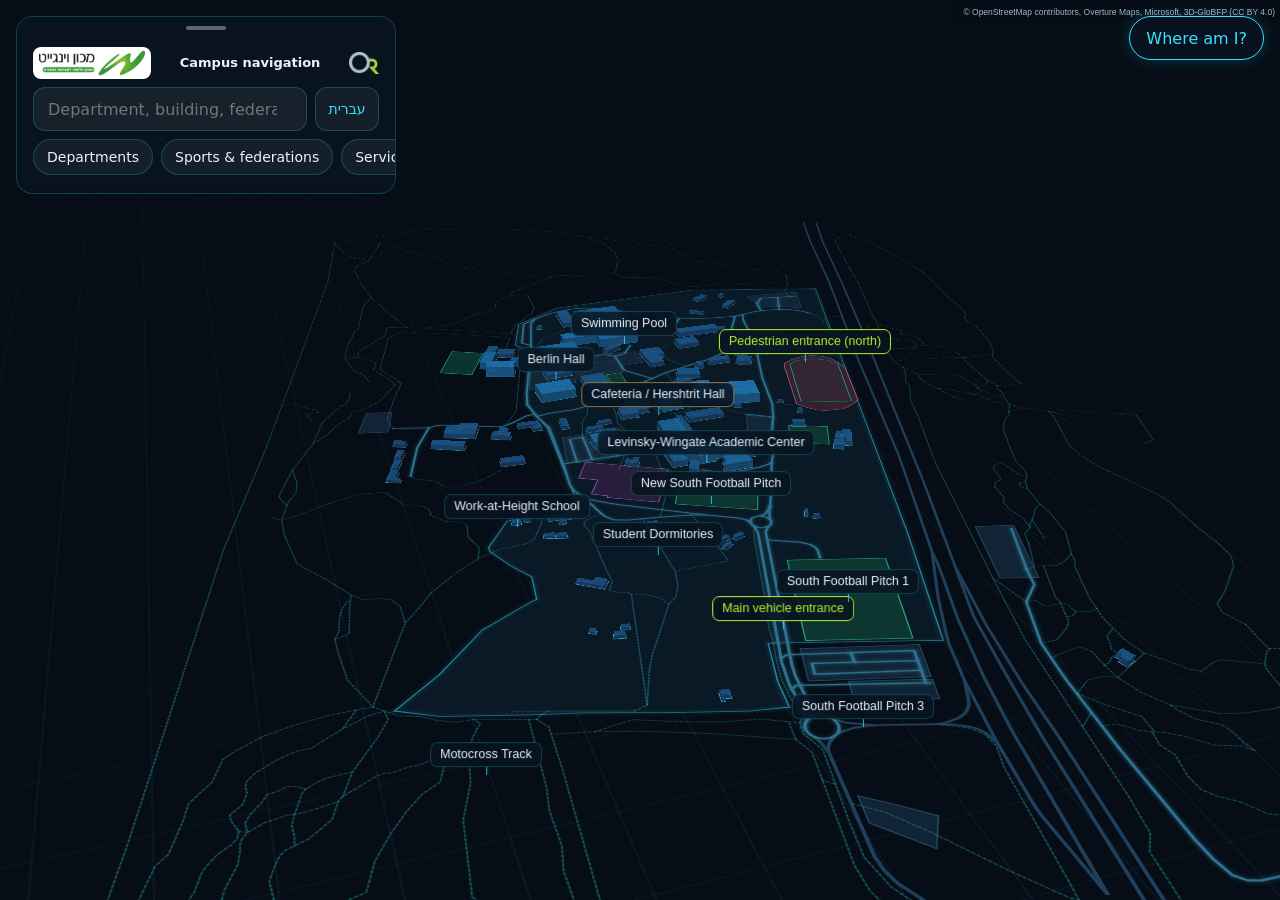
<file: nav/index.html>
<!doctype html>
<html lang="he" dir="rtl">
  <head>
    <meta charset="UTF-8" />
    <meta name="viewport" content="width=device-width, initial-scale=1, viewport-fit=cover" />
    <meta name="theme-color" content="#060d16" />
    <meta name="apple-mobile-web-app-capable" content="yes" />
    <meta name="apple-mobile-web-app-status-bar-style" content="black-translucent" />
    <meta name="apple-mobile-web-app-title" content="ניווט וינגייט" />
    <link rel="manifest" href="./manifest.webmanifest" />
    <link rel="apple-touch-icon" href="./icons/icon-192.png" />
    <title>ניווט וינגייט</title>
    <script type="module" crossorigin src="/nav/assets/index-CXLgQvl3.js"></script>
    <link rel="stylesheet" crossorigin href="/nav/assets/index-BRpC0SSu.css">
  </head>
  <body>
    <div id="root"></div>
  </body>
</html>
</file>
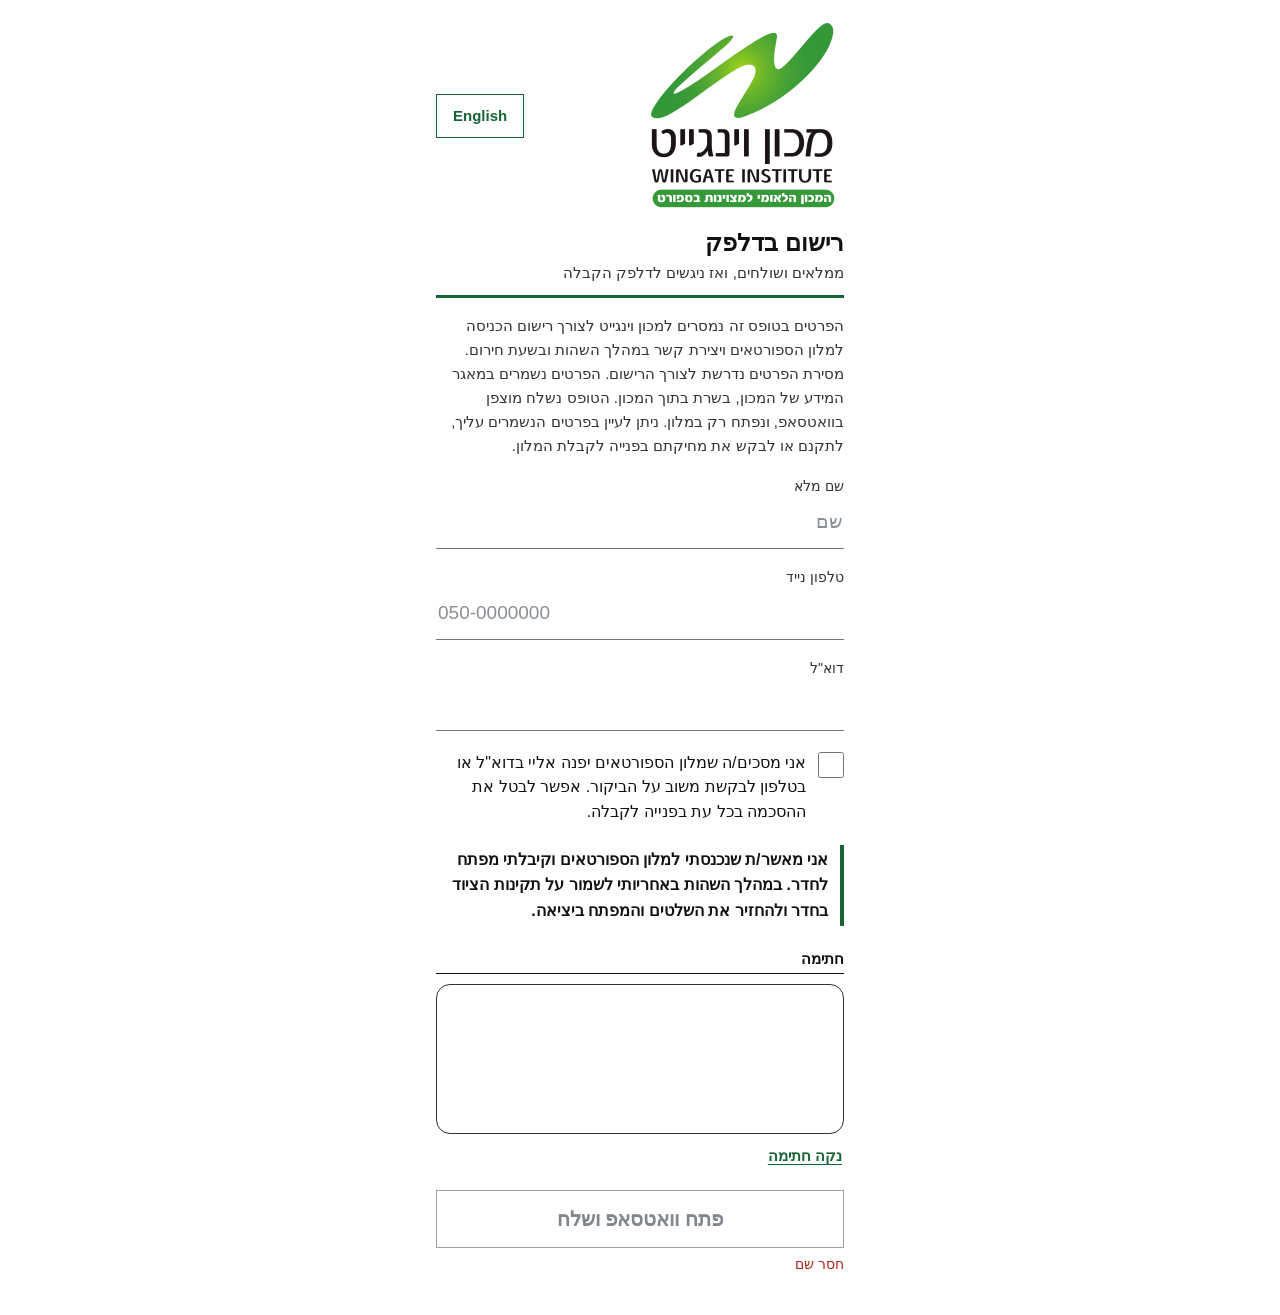
<file: checkin.html>
<!doctype html>
<html lang="he" dir="rtl">
<head>
<meta charset="utf-8">
<meta name="viewport" content="width=device-width, initial-scale=1, viewport-fit=cover">
<meta http-equiv="Content-Security-Policy" content="default-src 'none'; style-src 'unsafe-inline'; script-src 'unsafe-inline'; img-src data: blob:; connect-src 'none'; base-uri 'none'; form-action 'none'">
<title>טופס אורח · מלון הספורטאים</title>
<style>
  :root { --green: #15803d; --ink: #1e293b; --muted: #475569; --line: #cbd5e1; }
  * { box-sizing: border-box; }
  body { margin: 0; background: #fff; color: var(--ink); font-family: system-ui, -apple-system, "Segoe UI", Arial, sans-serif; line-height: 1.5; }
  .top { display: flex; flex-wrap: wrap; justify-content: space-between; align-items: center; gap: 8px; max-width: 480px; margin: 0 auto; padding: 12px 18px 0; }
  .brand { width: 240px; height: auto; }   /* ⬅ 5.11 (אורן): שהכיתוב שבלוגו יהיה קריא בטלפון */
  .keywarn { background: #b91c1c; color: #fff; font-weight: 700; text-align: center; padding: 8px 12px; }
  main { max-width: 480px; margin: 0 auto; padding: 20px 18px 32px; }
  h1 { color: #14532d; font-size: 26px; margin: 0; }
  .sub { color: var(--muted); margin: 2px 0 14px; }
  label.f { display: block; margin-top: 12px; font-size: 15px; color: #334155; }
  input[type=text], input[type=tel], input[type=email], input[type=date], input[type=number] { width: 100%; margin-top: 4px; padding: 12px; border: 1px solid var(--line); border-radius: 12px; font: inherit; color: var(--ink); background: #fff; }
  input::placeholder { color: #94a3b8; }
  .two { display: grid; grid-template-columns: 1fr 1fr; gap: 10px; }
  .notice { margin-top: 16px; padding: 12px 14px; border: 1px solid #e2e8f0; background: #f8fafc; border-radius: 12px; font-size: 14px; }
  .consent { display: flex; gap: 10px; align-items: flex-start; margin-top: 14px; font-size: 15px; }
  .consent input { width: 24px; height: 24px; accent-color: var(--green); flex: none; margin: 2px 0 0; }
  .sigwrap { margin-top: 14px; font-size: 15px; color: #334155; }
  canvas#sig { display: block; width: 100%; height: 130px; margin-top: 4px; border: 2px dashed #94a3b8; border-radius: 12px; touch-action: none; background: #fff; }
  button.link { background: none; border: 0; color: #2563eb; font: inherit; font-size: 14px; padding: 6px 0; }
  .why { color: #b45309; font-size: 14px; min-height: 20px; margin-top: 6px; }
  #go { display: block; width: 100%; margin-top: 12px; padding: 14px; border-radius: 14px; background: var(--green); color: #fff; font: inherit; font-size: 18px; font-weight: 700; text-align: center; text-decoration: none; }
  #go[aria-disabled=true] { opacity: .45; pointer-events: none; }
  .ok { padding: 14px; border-radius: 12px; background: #ecfdf5; border: 1px solid #a7f3d0; color: #065f46; font-weight: 700; }
  .langbtn { margin-inline-start: 8px; padding: 2px 10px; border: 1px solid var(--line); border-radius: 999px; background: #fff; color: var(--ink); font: inherit; font-weight: 700; }
  .declare { font-weight: 600; }
</style>
<style>
  /* ⬅ 14.11.2026: בקו של A3 (אורן: "בקו של A3, לך על הכל"), בצ'ק-אין ובסטנדביי. מחליף את "רך" של פריט 68. ממתין לאישור התמונה.
     דף לבן; קו ירוק 3px #166534 מתחת לכותרת; שדה = ערך על קו תחתון 1px #777, בלי רקע אפור ובלי כרטיס מעוגל; טקסט #111, תוויות #333.
     מותאם לטלפון: שדות בגובה מגע (52px), הלוגו ברוחב 200px כמו היום (5.11: לא להקטין), לוח החתימה בגובה 150px כמו היום, בתיבה המוכרת (14px, 1.5px #2b3138).
     ⛔ שם המחלקה soft נשאר: build-form.mjs מזריק אותו, והבנייה לא משתנה. Heebo רק אם מותקן בטלפון: ה-CSP של הדף חוסם גופן מוטמע, ולכן Arial. */
  body.soft { --green:#166534; --ink:#111; --label:#333; --rule:#777; margin:0; background:#fff; color:var(--ink); font-family:'Heebo',Arial,sans-serif; font-size:17px; line-height:1.5; }
  body.soft .top { max-width:440px; margin:0 auto; padding:16px 16px 8px; display:flex; justify-content:space-between; align-items:center; gap:12px; }
  body.soft .brand { width:200px; height:auto; flex:none; }   /* אורן 5.11: הכיתוב שבלוגו קריא בטלפון */
  body.soft .langbtn { margin:0; min-height:44px; padding:0 16px; background:#fff; border:1.5px solid var(--green); border-radius:0; color:var(--green); font:inherit; font-size:15px; font-weight:700; }
  body.soft main { max-width:440px; margin:0 auto; padding:4px 16px 40px; background:#fff; border-radius:0; }
  body.soft h1 { font-size:24px; font-weight:800; line-height:1.25; color:var(--ink); margin:0; }
  body.soft .sub { color:var(--label); font-size:15px; margin:4px 0 0; padding-bottom:10px; border-bottom:3px solid var(--green); }
  body.soft .notice { margin-top:16px; padding:0; border:0; background:none; border-radius:0; font-size:15px; line-height:1.6; color:var(--label); }
  body.soft label.f { display:block; margin-top:18px; font-size:14px; font-weight:400; color:var(--label); }
  body.soft input[type=text], body.soft input[type=tel], body.soft input[type=email], body.soft input[type=date], body.soft input[type=number] { display:block; width:100%; height:52px; margin-top:0; padding:0 2px; border:0; border-bottom:1px solid var(--rule); border-radius:0; background:#fff; font:inherit; font-size:19px; font-weight:700; color:var(--ink); outline:none; -webkit-appearance:none; appearance:none; min-width:0; }
  body.soft input[type=date] { font-size:17px; font-weight:400; }   /* ריק ב-Chromium נראה "mm/dd/yyyy": בהדגשה זה נראה כמו ערך */
  body.soft input:focus { border-bottom-color:var(--green); box-shadow:inset 0 -1px 0 var(--green); }
  body.soft input::placeholder { color:#8a8f96; font-weight:400; }
  body.soft .two { display:grid; grid-template-columns:minmax(0,1fr) minmax(0,1fr); gap:18px; }
  body.soft .consent { display:flex; align-items:flex-start; gap:12px; margin-top:20px; padding:0; border-radius:0; background:none; font-size:16px; line-height:1.55; color:var(--ink); }
  body.soft .consent input { width:26px; height:26px; accent-color:var(--green); flex:none; margin:1px 0 0; }
  body.soft .declare { margin-top:20px; padding:2px 0; padding-inline-start:12px; background:none; border:0; border-inline-start:4px solid var(--green); border-radius:0; font-size:16px; font-weight:700; line-height:1.6; color:var(--ink); }
  body.soft .sigwrap { margin-top:22px; font-size:15px; font-weight:800; color:var(--ink); }
  body.soft .sigwrap > span { display:block; padding-bottom:3px; border-bottom:1px solid var(--ink); }
  body.soft canvas#sig { display:block; width:100%; height:150px; margin-top:10px; border:1.5px solid #2b3138; border-radius:14px; background:#fff; touch-action:none; }
  body.soft button.link { min-height:44px; background:none; border:0; color:var(--green); font:inherit; font-size:15px; font-weight:600; padding:0 2px; text-decoration:underline; text-underline-offset:3px; }
  body.soft .why { color:#b42318; font-size:14px; min-height:20px; margin-top:6px; }
  body.soft #go { width:100%; margin-top:12px; height:58px; padding:0; display:flex; align-items:center; justify-content:center; border:1.5px solid var(--green); border-radius:0; background:var(--green); color:#fff; font:inherit; font-size:20px; font-weight:800; text-align:center; text-decoration:none; }
  body.soft #go[aria-disabled=true] { background:#fff; border-color:#9aa0a6; color:#80868b; opacity:1; }
  body.soft .ok { margin-top:10px; padding:2px 0; padding-inline-start:12px; border:0; border-inline-start:4px solid var(--green); border-radius:0; background:none; color:var(--green); font-weight:700; }
</style>
</head>
<body class="soft">
<div class="top"><img class="brand" alt="מכון וינגייט" src="[data-uri]"><button id="lang" class="langbtn" type="button"></button></div>
<main>
  <h1 data-t="title"></h1>
  <div class="sub" data-t="sub"></div>

  <div class="notice" data-t="privacy" data-only="checkin"></div>

  <label class="f"><span data-t="name"></span><input id="name" type="text" maxlength="80" autocomplete="off"></label>
  <label class="f"><span data-t="phone"></span><input id="phone" type="tel" maxlength="20" autocomplete="off"></label>
  <label class="f" data-only="checkin"><span data-t="email"></span><input id="email" type="email" maxlength="120" autocomplete="off"></label>
  <div class="two" data-only="standby">
    <label class="f"><span data-t="from"></span><input id="from" type="date"></label>
    <label class="f"><span data-t="to"></span><input id="to" type="date"></label>
  </div>
  <label class="f" data-only="standby"><span data-t="people"></span><input id="people" type="number" min="1" max="9" value="1"></label>

  <div class="notice" data-only="standby"><span data-t="notice1"></span> <span data-t="notice2"></span> <span data-t="notice3"></span></div>

  <label class="consent" data-only="standby"><input id="consent" type="checkbox"><span data-t="consent"></span></label>
  <label class="consent" data-only="checkin"><input id="feedback" type="checkbox"><span data-t="feedback"></span></label>

  <div class="notice declare" data-t="declaration" data-only="checkin"></div>

  <div class="sigwrap"><span data-t="sign"></span>
    <canvas id="sig"></canvas>
    <button id="clear" class="link" type="button" data-t="clear"></button>
  </div>

  <div id="status" class="ok" hidden></div>
  <a id="go" target="_blank" rel="noreferrer" aria-disabled="true" data-t="go"></a>
  <div id="why" class="why"></div>
</main>

<script>
'use strict';
// ⬅ 5.11, פריט 59: הטופס הסופי. נגזר מ-demo/guest-form/form.html. המפתח והמספר מוזרקים ב-guest-form/build-form.mjs.
// נוסחים. צ'ק-אין: draft/co/נוסחי-טופס-QR-2026-10-25.md בענף feat/room-state-2026-10-26, בלי המשפטים על ת.ז.
// סטנדביי בעברית: התמונה המאושרת. ⚠ סטנדביי באנגלית: טיוטה, לא אושר.
const PUBLIC_KEY = {"kty":"RSA","n":"[base64]","e":"AQAB","alg":"RSA-OAEP-256","ext":true,"key_ops":["encrypt"]};
const WHATSAPP_NUMBER = "972545007658";
const PREFIX = 'MALON2:', FORMAT_VERSION = 1;
const MAX_SIGNATURE_BYTES = 1500, MAX_POINTS = 3000;
const params = new URLSearchParams(location.search);
const FORM = "checkin";
const TEXT_VERSIONS = { checkin: 'checkin-2026-11-08', standby: 'standby-2026-11-05' };   // ⛔ אותן גרסאות כמו APPROVED_VERSIONS בשרת
const TEXT_VERSION = TEXT_VERSIONS[FORM];
const FORM_ID = crypto.randomUUID ? crypto.randomUUID() : '';   // אחד לכל פתיחה של הדף: שליחה כפולה תיעצר בטעינה
let lang = params.get('lang') === 'en' ? 'en' : 'he';

const COMMON = {
  he: { langBtn: 'English', name: 'שם מלא', phone: 'טלפון נייד', sign: 'חתימה', clear: 'נקה חתימה', go: 'פתח וואטסאפ ושלח', ready: 'הטופס הוצפן. לחצו למטה ושלחו בוואטסאפ.', opened: 'וואטסאפ נפתח. לחצו שם על שליחה.', noName: 'חסר שם', noPhone: 'חסר טלפון', badPhone: 'מספר הטלפון לא תקין', badEmail: 'כתובת הדוא"ל לא תקינה', noDates: 'חסרים תאריכים', badDates: 'תאריך היציאה לפני תאריך ההגעה', farDates: 'התאריך רחוק יותר משנה', noConsent: 'חסר סימון ההסכמה', noSig: 'חסרה חתימה', longSig: 'החתימה ארוכה מדי. נקו וחתמו שוב', noHttps: 'הדף לא נפתח בחיבור מאובטח. סרקו שוב את הקוד' },
  en: { langBtn: 'עברית', name: 'Full name', phone: 'Mobile phone', sign: 'Signature', clear: 'Clear signature', go: 'Open WhatsApp and send', ready: 'The form is encrypted. Tap below and send it on WhatsApp.', opened: 'WhatsApp is open. Tap send there.', noName: 'Name is missing', noPhone: 'Phone is missing', badPhone: 'The phone number is not valid', badEmail: 'The email address is not valid', noDates: 'Dates are missing', badDates: 'The departure date is before the arrival date', farDates: 'The date is more than a year away', noConsent: 'Consent is not ticked', noSig: 'Signature is missing', longSig: 'The signature is too long. Clear it and sign again', noHttps: 'This page did not open over a secure connection. Scan the code again' },
};
const FORMS = {
  checkin: {
    he: { title: 'רישום בדלפק', sub: 'ממלאים ושולחים, ואז ניגשים לדלפק הקבלה', email: 'דוא"ל', send: 'שלח',
      privacy: 'הפרטים בטופס זה נמסרים למכון וינגייט לצורך רישום הכניסה למלון הספורטאים ויצירת קשר במהלך השהות ובשעת חירום. מסירת הפרטים נדרשת לצורך הרישום. הפרטים נשמרים במאגר המידע של המכון, בשרת בתוך המכון. הטופס נשלח מוצפן בוואטסאפ, ונפתח רק במלון. ניתן לעיין בפרטים הנשמרים עליך, לתקנם או לבקש את מחיקתם בפנייה לקבלת המלון.',
      feedback: 'אני מסכים/ה שמלון הספורטאים יפנה אליי בדוא"ל או בטלפון לבקשת משוב על הביקור. אפשר לבטל את ההסכמה בכל עת בפנייה לקבלה.',
      declaration: 'אני מאשר/ת שנכנסתי למלון הספורטאים וקיבלתי מפתח לחדר. במהלך השהות באחריותי לשמור על תקינות הציוד בחדר ולהחזיר את השלטים והמפתח ביציאה.' },
    en: { title: 'Check-in form', sub: 'Fill in, send, and go to the reception desk', email: 'Email', send: 'Send',
      privacy: "The details in this form are provided to the Wingate Institute for registering your stay at the Athletes' Hotel and for contacting you during your stay and in an emergency. Providing them is required for registration. They are kept in the Institute's database on a server inside the Institute. The form is sent encrypted over WhatsApp and is opened only at the hotel. You may review, correct, or ask to delete the details kept about you by contacting the hotel reception.",
      feedback: "I agree that the Athletes' Hotel may contact me by email or phone to ask for feedback on my stay. I can withdraw this consent at any time by contacting reception.",
      declaration: "I confirm that I have checked in to the Athletes' Hotel and received a room key. During my stay I am responsible for keeping the room's equipment in good condition and for returning the remote controls and the key at check-out." },
  },
  standby: {
    he: { title: 'רשימת המתנה לחדר', sub: 'מלון הספורטאים · מכון וינגייט', from: 'תאריך הגעה', to: 'תאריך יציאה', people: 'מספר נפשות', send: 'שליחה',
      notice1: 'הרישום ברשימה אינו הזמנה ואינו מבטיח חדר. הפרטים נמסרים למכון וינגייט לצורך רישום ברשימת ההמתנה ויצירת קשר אם יתפנה חדר, ומוצגים לקבלה ולהנהלת המלון בלבד.', notice2: 'הפרטים נמחקים שבועיים אחרי התאריך המבוקש.', notice3: 'אפשר לעיין בפרטים, לתקן אותם או לבקש למחוק אותם בפנייה לקבלה.',
      consent: 'אני מסכים/ה שמלון הספורטאים יפנה אליי בטלפון או בהודעת וואטסאפ אם יתפנה חדר בתאריכים שביקשתי. אפשר לבטל את ההסכמה בכל עת בפנייה לקבלה.' },
    en: { title: 'Room waiting list', sub: "Athletes' Hotel · Wingate Institute", from: 'Arrival date', to: 'Departure date', people: 'Number of guests', send: 'Send',
      notice1: 'Joining the list is not a booking and does not guarantee a room. Your details are given to the Wingate Institute to register you on the waiting list and to contact you if a room becomes available, and are shown only to reception and hotel management.', notice2: 'Your details are deleted two weeks after the requested date.', notice3: 'You may review, correct, or ask to delete them by contacting reception.',
      consent: "I agree that the Athletes' Hotel may contact me by phone or WhatsApp message if a room becomes available on the dates I requested. I can withdraw this consent at any time by contacting reception." },
  },
};
const t = (k) => FORMS[FORM][lang][k] ?? COMMON[lang][k];
const W = 320, H = 120, PAD = 4;   // רשת החתימה: הוקטורים נשמרים במספרים שלמים, בלי קשר לגודל המסך

const $ = (id) => document.getElementById(id);
function paint() {
  document.documentElement.lang = lang; document.documentElement.dir = lang === 'he' ? 'rtl' : 'ltr';
  document.querySelectorAll('[data-only]').forEach((el) => { el.hidden = el.dataset.only !== FORM; el.style.display = el.dataset.only !== FORM ? 'none' : ''; });
  document.querySelectorAll('[data-t]').forEach((el) => { el.textContent = t(el.dataset.t) ?? ''; });
  $('lang').textContent = t('langBtn');
  $('name').placeholder = lang === 'he' ? 'שם' : 'Name';
  $('phone').placeholder = '050-0000000';
}
paint();
$('lang').addEventListener('click', () => { lang = lang === 'he' ? 'en' : 'he'; paint(); refresh(); });

// ── חתימה ──
const canvas = $('sig'), ctx = canvas.getContext('2d');
let strokes = [], current = null;
function fit() {
  const r = canvas.getBoundingClientRect(), dpr = window.devicePixelRatio || 1;
  canvas.width = Math.round(r.width * dpr); canvas.height = Math.round(r.height * dpr);
  draw();
}
function draw() {
  ctx.clearRect(0, 0, canvas.width, canvas.height);
  ctx.lineWidth = 2.2 * (window.devicePixelRatio || 1); ctx.lineCap = 'round'; ctx.lineJoin = 'round'; ctx.strokeStyle = '#1e293b';
  const sx = canvas.width / W, sy = canvas.height / H;
  for (const s of strokes) { ctx.beginPath(); s.forEach(([x, y], i) => (i ? ctx.lineTo(x * sx, y * sy) : ctx.moveTo(x * sx, y * sy))); if (s.length === 1) ctx.lineTo(s[0][0] * sx + 0.1, s[0][1] * sy); ctx.stroke(); }
}
// ⛔ בלי הצמדה לריבוע: בבדיקה של אורן קו שיצא מהריבוע נחתך, כי כל נקודה בחוץ נצמדה לקצה. התקרה כאן רק נגד ערכים קיצוניים.
const inRange = (v) => Math.min(1500, Math.max(-1000, v));
const at = (e) => { const r = canvas.getBoundingClientRect(); return [inRange((e.clientX - r.left) / r.width * W), inRange((e.clientY - r.top) / r.height * H)]; };
// ⛔ תקרה בזמן הציור, וציור פעם בפריים: חתימה ארוכה מאוד לא תוקעת את הטלפון
let points = 0, tooLong = false, drawing = false;
const drawSoon = () => { if (drawing) return; drawing = true; requestAnimationFrame(() => { drawing = false; draw(); }); };
const add = (p) => { if (points >= MAX_POINTS) { tooLong = true; return false; } points += 1; current.push(p); return true; };
canvas.addEventListener('pointerdown', (e) => { e.preventDefault(); canvas.setPointerCapture(e.pointerId); if (points >= MAX_POINTS) { tooLong = true; refresh(); return; } current = []; strokes.push(current); add(at(e)); drawSoon(); });
canvas.addEventListener('pointermove', (e) => { if (!current) return; for (const c of e.getCoalescedEvents?.() || [e]) if (!add(at(c))) break; drawSoon(); });
const end = () => { current = null; refresh(); };
canvas.addEventListener('pointerup', end); canvas.addEventListener('pointercancel', end);
$('clear').addEventListener('click', () => { strokes = []; points = 0; tooLong = false; draw(); refresh(); });
window.addEventListener('resize', fit); fit();

// ── קידוד החתימה ──
function simplify(p, eps) {   // Ramer-Douglas-Peucker, בלי רקורסיה: חתימה ארוכה הפילה את המחסנית
  if (p.length < 3) return p;
  const keep = new Uint8Array(p.length), todo = [[0, p.length - 1]];
  keep[0] = 1; keep[p.length - 1] = 1;
  while (todo.length) {
    const [from, to] = todo.pop(), [ax, ay] = p[from], [bx, by] = p[to], dx = bx - ax, dy = by - ay, len = Math.hypot(dx, dy) || 1;
    let best = 0, at2 = -1;
    for (let i = from + 1; i < to; i++) { const d = Math.abs(dy * p[i][0] - dx * p[i][1] + bx * ay - by * ax) / len; if (d > best) { best = d; at2 = i; } }
    if (best > eps) { keep[at2] = 1; todo.push([from, at2], [at2, to]); }
  }
  return p.filter((_, i) => keep[i]);
}
/** קו שיצא מהריבוע נשמר במלואו: הרשת גדלה סביבו, כדי שכל מי שמצייר לפי sigW ו-sigH יראה את כולו. */
function framed() {
  const lines = strokes.map((s) => simplify(s, 0.7).map(([x, y]) => [Math.round(x), Math.round(y)]));
  let minX = Infinity, minY = Infinity, maxX = -Infinity, maxY = -Infinity;
  for (const s of lines) for (const [x, y] of s) { if (x < minX) minX = x; if (y < minY) minY = y; if (x > maxX) maxX = x; if (y > maxY) maxY = y; }
  const ox = Math.max(0, PAD - minX), oy = Math.max(0, PAD - minY);
  return { lines: lines.map((s) => s.map(([x, y]) => [x + ox, y + oy])), w: Math.max(W, maxX + ox + PAD), h: Math.max(H, maxY + oy + PAD) };
}
function sigBytes(lines) {
  const out = [];
  const varint = (n) => { while (n > 127) { out.push((n & 127) | 128); n >>>= 7; } out.push(n); };
  const zig = (n) => varint(n >= 0 ? n * 2 : -n * 2 - 1);
  varint(lines.length);
  for (const pts of lines) {
    varint(pts.length);
    let px = 0, py = 0;
    for (const [x, y] of pts) { zig(x - px); zig(y - py); px = x; py = y; }
  }
  return new Uint8Array(out);
}
const b64u = (bytes) => { let s = ''; for (let i = 0; i < bytes.length; i += 8192) s += String.fromCharCode(...bytes.subarray(i, i + 8192)); return btoa(s).replace(/\+/g, '-').replace(/\//g, '_').replace(/=+$/, ''); };
const join = (...parts) => { const o = new Uint8Array(parts.reduce((n, p) => n + p.length, 0)); let i = 0; for (const p of parts) { o.set(p, i); i += p.length; } return o; };

// ⛔ בלי דחיסה ובלי בתים בינאריים: השרת פותח ב-$security.decrypt, שמחזיר מחרוזת. ראו pocketbase/pb_hooks/guest_form_lib.cjs
async function encrypt(payload) {
  // מפתח AES של 32 תווי ASCII: מתאים ל-$security.decrypt של PocketBase
  const raw = new TextEncoder().encode(b64u(crypto.getRandomValues(new Uint8Array(24))));
  const aes = await crypto.subtle.importKey('raw', raw, 'AES-GCM', false, ['encrypt']);
  const rsa = await crypto.subtle.importKey('jwk', PUBLIC_KEY, { name: 'RSA-OAEP', hash: 'SHA-256' }, false, ['encrypt']);
  const iv = crypto.getRandomValues(new Uint8Array(12));
  const ct = new Uint8Array(await crypto.subtle.encrypt({ name: 'AES-GCM', iv }, aes, new TextEncoder().encode(JSON.stringify(payload))));
  const wrapped = new Uint8Array(await crypto.subtle.encrypt({ name: 'RSA-OAEP' }, rsa, raw));
  return PREFIX + b64u(join(new Uint8Array([FORMAT_VERSION]), wrapped, iv, ct));
}

// ── שער ──
// ⚠ אותם כללים כמו בשרת: מה שנדחה בקבלה עדיף שייעצר כאן, כשהאורח עוד מול הטופס
function missing() {
  const phone = $('phone').value.trim(), email = $('email').value.trim();
  if (!window.isSecureContext || !crypto.subtle || !FORM_ID) return t('noHttps');
  if (!$('name').value.trim()) return t('noName');
  if (!phone) return t('noPhone');
  if (!/^[0-9+\-\s()]{7,20}$/.test(phone)) return t('badPhone');
  if (FORM === 'checkin' && email && !/^[A-Za-z0-9._%+-]+@[A-Za-z0-9-]+(\.[A-Za-z0-9-]+)*\.[A-Za-z]{2,}$/.test(email)) return t('badEmail');
  if (FORM === 'standby') {
    if (!$('from').value || !$('to').value) return t('noDates');
    if ($('from').value > $('to').value) return t('badDates');
    if (new Date($('to').value) - new Date() > 365 * 86400000) return t('farDates');   // השרת דוחה מעל 366 יום
    if (!$('consent').checked) return t('noConsent');   // בצ'ק-אין המשוב רשות, וכבוי כברירת מחדל
  }
  if (!strokes.length) return t('noSig');
  if (tooLong) return t('longSig');
  return '';
}
function payloadOf(sig, frame) {
  const base = { form: FORM, lang, textVersion: TEXT_VERSION, createdAt: new Date().toISOString(), formId: FORM_ID, name: $('name').value.trim(), phone: $('phone').value.trim(), sig: b64u(sig), sigW: frame.w, sigH: frame.h };
  return FORM === 'checkin'
    ? { ...base, email: $('email').value.trim(), feedback: $('feedback').checked, declared: true }
    : { ...base, from: $('from').value, to: $('to').value, people: Math.min(9, Math.max(1, Math.round(Number($('people').value)) || 1)), consent: true };
}
// ⛔ הקישור מוכן לפני הלחיצה: לחיצה ישירה על קישור היא מה שנבדק בטלפון ופותח את האפליקציה. הצפנה אחרי הלחיצה עלולה לאבד אותה.
let turn = 0;
function closed(why) { $('go').removeAttribute('href'); $('go').setAttribute('aria-disabled', 'true'); $('status').hidden = true; $('why').textContent = why; }
async function refresh() {
  const mine = ++turn;
  closed(missing());
  if (missing()) return;
  const frame = framed(), sig = sigBytes(frame.lines);
  if (sig.length > MAX_SIGNATURE_BYTES) { closed(t('longSig')); return; }
  const text = await encrypt(payloadOf(sig, frame));
  if (mine !== turn) return;
  $('go').href = `https://wa.me/${WHATSAPP_NUMBER}?text=${encodeURIComponent(text)}`;
  $('go').removeAttribute('aria-disabled');
  $('status').textContent = t('ready'); $('status').hidden = false;
}
for (const id of ['name', 'phone', 'email', 'from', 'to', 'people', 'consent', 'feedback']) $(id).addEventListener('input', refresh);
// ⛔ הטופס לא יודע אם ההודעה נשלחה, ולכן לא כתוב "נשלח"
$('go').addEventListener('click', () => { if ($('go').href) $('status').textContent = t('opened'); });
refresh();
</script>
</body>
</html>
</file>
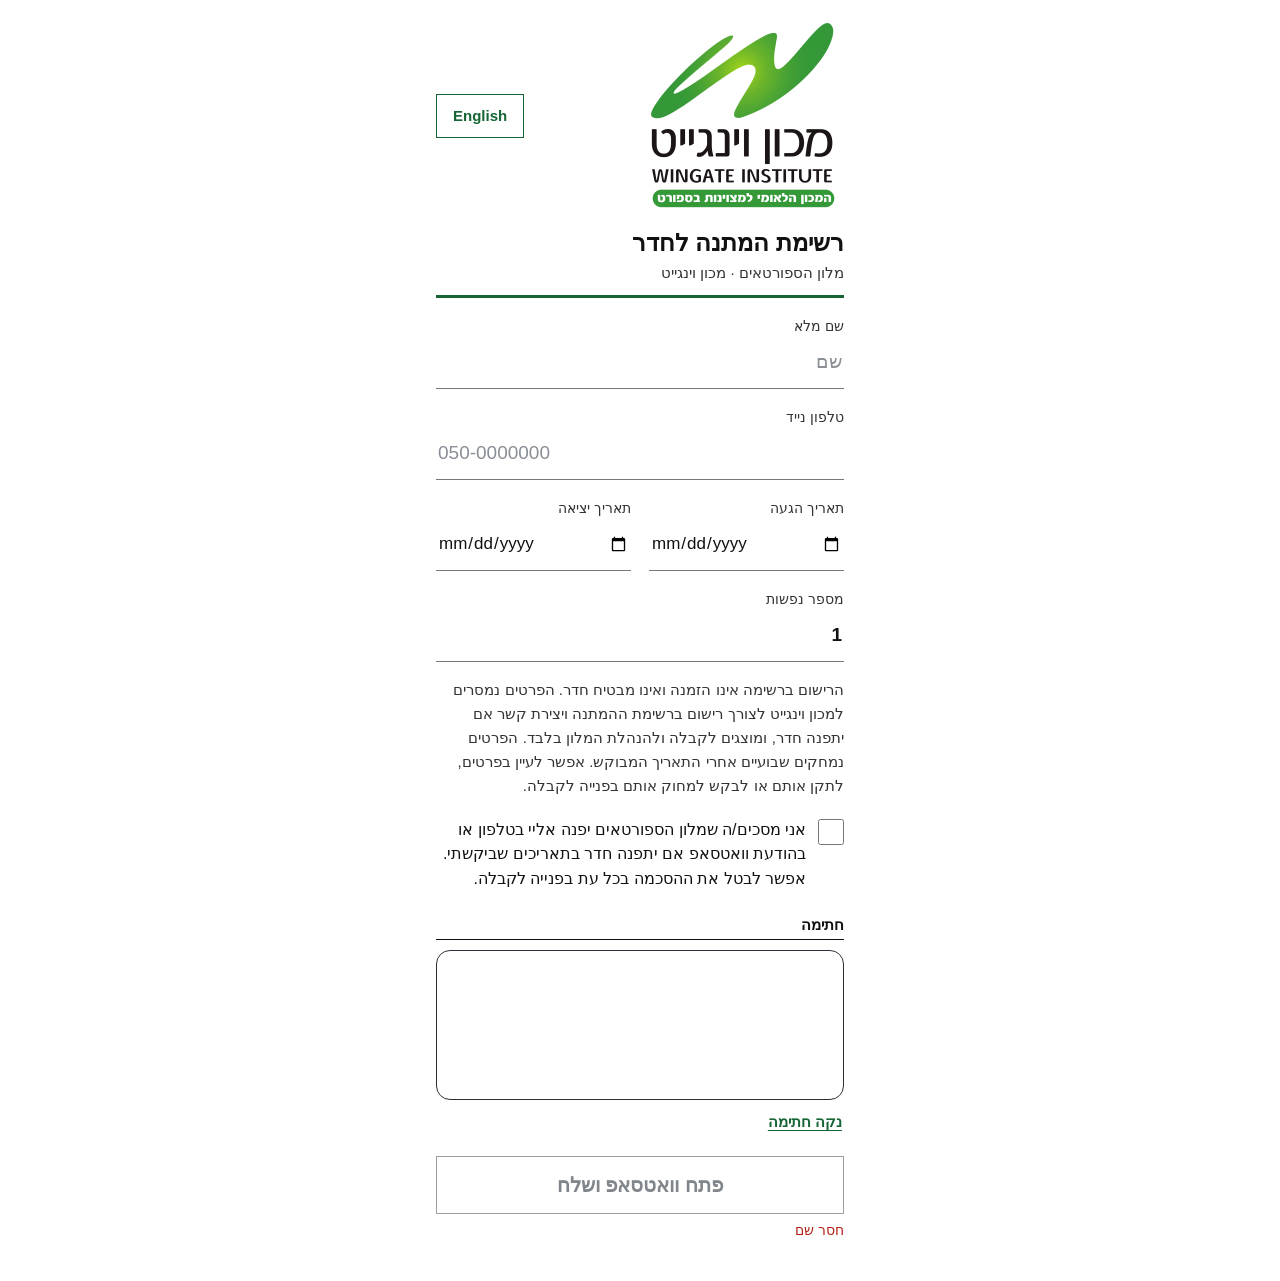
<file: standby.html>
<!doctype html>
<html lang="he" dir="rtl">
<head>
<meta charset="utf-8">
<meta name="viewport" content="width=device-width, initial-scale=1, viewport-fit=cover">
<meta http-equiv="Content-Security-Policy" content="default-src 'none'; style-src 'unsafe-inline'; script-src 'unsafe-inline'; img-src data: blob:; connect-src 'none'; base-uri 'none'; form-action 'none'">
<title>טופס אורח · מלון הספורטאים</title>
<style>
  :root { --green: #15803d; --ink: #1e293b; --muted: #475569; --line: #cbd5e1; }
  * { box-sizing: border-box; }
  body { margin: 0; background: #fff; color: var(--ink); font-family: system-ui, -apple-system, "Segoe UI", Arial, sans-serif; line-height: 1.5; }
  .top { display: flex; flex-wrap: wrap; justify-content: space-between; align-items: center; gap: 8px; max-width: 480px; margin: 0 auto; padding: 12px 18px 0; }
  .brand { width: 240px; height: auto; }   /* ⬅ 5.11 (אורן): שהכיתוב שבלוגו יהיה קריא בטלפון */
  .keywarn { background: #b91c1c; color: #fff; font-weight: 700; text-align: center; padding: 8px 12px; }
  main { max-width: 480px; margin: 0 auto; padding: 20px 18px 32px; }
  h1 { color: #14532d; font-size: 26px; margin: 0; }
  .sub { color: var(--muted); margin: 2px 0 14px; }
  label.f { display: block; margin-top: 12px; font-size: 15px; color: #334155; }
  input[type=text], input[type=tel], input[type=email], input[type=date], input[type=number] { width: 100%; margin-top: 4px; padding: 12px; border: 1px solid var(--line); border-radius: 12px; font: inherit; color: var(--ink); background: #fff; }
  input::placeholder { color: #94a3b8; }
  .two { display: grid; grid-template-columns: 1fr 1fr; gap: 10px; }
  .notice { margin-top: 16px; padding: 12px 14px; border: 1px solid #e2e8f0; background: #f8fafc; border-radius: 12px; font-size: 14px; }
  .consent { display: flex; gap: 10px; align-items: flex-start; margin-top: 14px; font-size: 15px; }
  .consent input { width: 24px; height: 24px; accent-color: var(--green); flex: none; margin: 2px 0 0; }
  .sigwrap { margin-top: 14px; font-size: 15px; color: #334155; }
  canvas#sig { display: block; width: 100%; height: 130px; margin-top: 4px; border: 2px dashed #94a3b8; border-radius: 12px; touch-action: none; background: #fff; }
  button.link { background: none; border: 0; color: #2563eb; font: inherit; font-size: 14px; padding: 6px 0; }
  .why { color: #b45309; font-size: 14px; min-height: 20px; margin-top: 6px; }
  #go { display: block; width: 100%; margin-top: 12px; padding: 14px; border-radius: 14px; background: var(--green); color: #fff; font: inherit; font-size: 18px; font-weight: 700; text-align: center; text-decoration: none; }
  #go[aria-disabled=true] { opacity: .45; pointer-events: none; }
  .ok { padding: 14px; border-radius: 12px; background: #ecfdf5; border: 1px solid #a7f3d0; color: #065f46; font-weight: 700; }
  .langbtn { margin-inline-start: 8px; padding: 2px 10px; border: 1px solid var(--line); border-radius: 999px; background: #fff; color: var(--ink); font: inherit; font-weight: 700; }
  .declare { font-weight: 600; }
</style>
<style>
  /* ⬅ 14.11.2026: בקו של A3 (אורן: "בקו של A3, לך על הכל"), בצ'ק-אין ובסטנדביי. מחליף את "רך" של פריט 68. ממתין לאישור התמונה.
     דף לבן; קו ירוק 3px #166534 מתחת לכותרת; שדה = ערך על קו תחתון 1px #777, בלי רקע אפור ובלי כרטיס מעוגל; טקסט #111, תוויות #333.
     מותאם לטלפון: שדות בגובה מגע (52px), הלוגו ברוחב 200px כמו היום (5.11: לא להקטין), לוח החתימה בגובה 150px כמו היום, בתיבה המוכרת (14px, 1.5px #2b3138).
     ⛔ שם המחלקה soft נשאר: build-form.mjs מזריק אותו, והבנייה לא משתנה. Heebo רק אם מותקן בטלפון: ה-CSP של הדף חוסם גופן מוטמע, ולכן Arial. */
  body.soft { --green:#166534; --ink:#111; --label:#333; --rule:#777; margin:0; background:#fff; color:var(--ink); font-family:'Heebo',Arial,sans-serif; font-size:17px; line-height:1.5; }
  body.soft .top { max-width:440px; margin:0 auto; padding:16px 16px 8px; display:flex; justify-content:space-between; align-items:center; gap:12px; }
  body.soft .brand { width:200px; height:auto; flex:none; }   /* אורן 5.11: הכיתוב שבלוגו קריא בטלפון */
  body.soft .langbtn { margin:0; min-height:44px; padding:0 16px; background:#fff; border:1.5px solid var(--green); border-radius:0; color:var(--green); font:inherit; font-size:15px; font-weight:700; }
  body.soft main { max-width:440px; margin:0 auto; padding:4px 16px 40px; background:#fff; border-radius:0; }
  body.soft h1 { font-size:24px; font-weight:800; line-height:1.25; color:var(--ink); margin:0; }
  body.soft .sub { color:var(--label); font-size:15px; margin:4px 0 0; padding-bottom:10px; border-bottom:3px solid var(--green); }
  body.soft .notice { margin-top:16px; padding:0; border:0; background:none; border-radius:0; font-size:15px; line-height:1.6; color:var(--label); }
  body.soft label.f { display:block; margin-top:18px; font-size:14px; font-weight:400; color:var(--label); }
  body.soft input[type=text], body.soft input[type=tel], body.soft input[type=email], body.soft input[type=date], body.soft input[type=number] { display:block; width:100%; height:52px; margin-top:0; padding:0 2px; border:0; border-bottom:1px solid var(--rule); border-radius:0; background:#fff; font:inherit; font-size:19px; font-weight:700; color:var(--ink); outline:none; -webkit-appearance:none; appearance:none; min-width:0; }
  body.soft input[type=date] { font-size:17px; font-weight:400; }   /* ריק ב-Chromium נראה "mm/dd/yyyy": בהדגשה זה נראה כמו ערך */
  body.soft input:focus { border-bottom-color:var(--green); box-shadow:inset 0 -1px 0 var(--green); }
  body.soft input::placeholder { color:#8a8f96; font-weight:400; }
  body.soft .two { display:grid; grid-template-columns:minmax(0,1fr) minmax(0,1fr); gap:18px; }
  body.soft .consent { display:flex; align-items:flex-start; gap:12px; margin-top:20px; padding:0; border-radius:0; background:none; font-size:16px; line-height:1.55; color:var(--ink); }
  body.soft .consent input { width:26px; height:26px; accent-color:var(--green); flex:none; margin:1px 0 0; }
  body.soft .declare { margin-top:20px; padding:2px 0; padding-inline-start:12px; background:none; border:0; border-inline-start:4px solid var(--green); border-radius:0; font-size:16px; font-weight:700; line-height:1.6; color:var(--ink); }
  body.soft .sigwrap { margin-top:22px; font-size:15px; font-weight:800; color:var(--ink); }
  body.soft .sigwrap > span { display:block; padding-bottom:3px; border-bottom:1px solid var(--ink); }
  body.soft canvas#sig { display:block; width:100%; height:150px; margin-top:10px; border:1.5px solid #2b3138; border-radius:14px; background:#fff; touch-action:none; }
  body.soft button.link { min-height:44px; background:none; border:0; color:var(--green); font:inherit; font-size:15px; font-weight:600; padding:0 2px; text-decoration:underline; text-underline-offset:3px; }
  body.soft .why { color:#b42318; font-size:14px; min-height:20px; margin-top:6px; }
  body.soft #go { width:100%; margin-top:12px; height:58px; padding:0; display:flex; align-items:center; justify-content:center; border:1.5px solid var(--green); border-radius:0; background:var(--green); color:#fff; font:inherit; font-size:20px; font-weight:800; text-align:center; text-decoration:none; }
  body.soft #go[aria-disabled=true] { background:#fff; border-color:#9aa0a6; color:#80868b; opacity:1; }
  body.soft .ok { margin-top:10px; padding:2px 0; padding-inline-start:12px; border:0; border-inline-start:4px solid var(--green); border-radius:0; background:none; color:var(--green); font-weight:700; }
</style>
</head>
<body class="soft">
<div class="top"><img class="brand" alt="מכון וינגייט" src="[data-uri]"><button id="lang" class="langbtn" type="button"></button></div>
<main>
  <h1 data-t="title"></h1>
  <div class="sub" data-t="sub"></div>

  <div class="notice" data-t="privacy" data-only="checkin"></div>

  <label class="f"><span data-t="name"></span><input id="name" type="text" maxlength="80" autocomplete="off"></label>
  <label class="f"><span data-t="phone"></span><input id="phone" type="tel" maxlength="20" autocomplete="off"></label>
  <label class="f" data-only="checkin"><span data-t="email"></span><input id="email" type="email" maxlength="120" autocomplete="off"></label>
  <div class="two" data-only="standby">
    <label class="f"><span data-t="from"></span><input id="from" type="date"></label>
    <label class="f"><span data-t="to"></span><input id="to" type="date"></label>
  </div>
  <label class="f" data-only="standby"><span data-t="people"></span><input id="people" type="number" min="1" max="9" value="1"></label>

  <div class="notice" data-only="standby"><span data-t="notice1"></span> <span data-t="notice2"></span> <span data-t="notice3"></span></div>

  <label class="consent" data-only="standby"><input id="consent" type="checkbox"><span data-t="consent"></span></label>
  <label class="consent" data-only="checkin"><input id="feedback" type="checkbox"><span data-t="feedback"></span></label>

  <div class="notice declare" data-t="declaration" data-only="checkin"></div>

  <div class="sigwrap"><span data-t="sign"></span>
    <canvas id="sig"></canvas>
    <button id="clear" class="link" type="button" data-t="clear"></button>
  </div>

  <div id="status" class="ok" hidden></div>
  <a id="go" target="_blank" rel="noreferrer" aria-disabled="true" data-t="go"></a>
  <div id="why" class="why"></div>
</main>

<script>
'use strict';
// ⬅ 5.11, פריט 59: הטופס הסופי. נגזר מ-demo/guest-form/form.html. המפתח והמספר מוזרקים ב-guest-form/build-form.mjs.
// נוסחים. צ'ק-אין: draft/co/נוסחי-טופס-QR-2026-10-25.md בענף feat/room-state-2026-10-26, בלי המשפטים על ת.ז.
// סטנדביי בעברית: התמונה המאושרת. ⚠ סטנדביי באנגלית: טיוטה, לא אושר.
const PUBLIC_KEY = {"kty":"RSA","n":"[base64]","e":"AQAB","alg":"RSA-OAEP-256","ext":true,"key_ops":["encrypt"]};
const WHATSAPP_NUMBER = "972545007658";
const PREFIX = 'MALON2:', FORMAT_VERSION = 1;
const MAX_SIGNATURE_BYTES = 1500, MAX_POINTS = 3000;
const params = new URLSearchParams(location.search);
const FORM = "standby";
const TEXT_VERSIONS = { checkin: 'checkin-2026-11-08', standby: 'standby-2026-11-05' };   // ⛔ אותן גרסאות כמו APPROVED_VERSIONS בשרת
const TEXT_VERSION = TEXT_VERSIONS[FORM];
const FORM_ID = crypto.randomUUID ? crypto.randomUUID() : '';   // אחד לכל פתיחה של הדף: שליחה כפולה תיעצר בטעינה
let lang = params.get('lang') === 'en' ? 'en' : 'he';

const COMMON = {
  he: { langBtn: 'English', name: 'שם מלא', phone: 'טלפון נייד', sign: 'חתימה', clear: 'נקה חתימה', go: 'פתח וואטסאפ ושלח', ready: 'הטופס הוצפן. לחצו למטה ושלחו בוואטסאפ.', opened: 'וואטסאפ נפתח. לחצו שם על שליחה.', noName: 'חסר שם', noPhone: 'חסר טלפון', badPhone: 'מספר הטלפון לא תקין', badEmail: 'כתובת הדוא"ל לא תקינה', noDates: 'חסרים תאריכים', badDates: 'תאריך היציאה לפני תאריך ההגעה', farDates: 'התאריך רחוק יותר משנה', noConsent: 'חסר סימון ההסכמה', noSig: 'חסרה חתימה', longSig: 'החתימה ארוכה מדי. נקו וחתמו שוב', noHttps: 'הדף לא נפתח בחיבור מאובטח. סרקו שוב את הקוד' },
  en: { langBtn: 'עברית', name: 'Full name', phone: 'Mobile phone', sign: 'Signature', clear: 'Clear signature', go: 'Open WhatsApp and send', ready: 'The form is encrypted. Tap below and send it on WhatsApp.', opened: 'WhatsApp is open. Tap send there.', noName: 'Name is missing', noPhone: 'Phone is missing', badPhone: 'The phone number is not valid', badEmail: 'The email address is not valid', noDates: 'Dates are missing', badDates: 'The departure date is before the arrival date', farDates: 'The date is more than a year away', noConsent: 'Consent is not ticked', noSig: 'Signature is missing', longSig: 'The signature is too long. Clear it and sign again', noHttps: 'This page did not open over a secure connection. Scan the code again' },
};
const FORMS = {
  checkin: {
    he: { title: 'רישום בדלפק', sub: 'ממלאים ושולחים, ואז ניגשים לדלפק הקבלה', email: 'דוא"ל', send: 'שלח',
      privacy: 'הפרטים בטופס זה נמסרים למכון וינגייט לצורך רישום הכניסה למלון הספורטאים ויצירת קשר במהלך השהות ובשעת חירום. מסירת הפרטים נדרשת לצורך הרישום. הפרטים נשמרים במאגר המידע של המכון, בשרת בתוך המכון. הטופס נשלח מוצפן בוואטסאפ, ונפתח רק במלון. ניתן לעיין בפרטים הנשמרים עליך, לתקנם או לבקש את מחיקתם בפנייה לקבלת המלון.',
      feedback: 'אני מסכים/ה שמלון הספורטאים יפנה אליי בדוא"ל או בטלפון לבקשת משוב על הביקור. אפשר לבטל את ההסכמה בכל עת בפנייה לקבלה.',
      declaration: 'אני מאשר/ת שנכנסתי למלון הספורטאים וקיבלתי מפתח לחדר. במהלך השהות באחריותי לשמור על תקינות הציוד בחדר ולהחזיר את השלטים והמפתח ביציאה.' },
    en: { title: 'Check-in form', sub: 'Fill in, send, and go to the reception desk', email: 'Email', send: 'Send',
      privacy: "The details in this form are provided to the Wingate Institute for registering your stay at the Athletes' Hotel and for contacting you during your stay and in an emergency. Providing them is required for registration. They are kept in the Institute's database on a server inside the Institute. The form is sent encrypted over WhatsApp and is opened only at the hotel. You may review, correct, or ask to delete the details kept about you by contacting the hotel reception.",
      feedback: "I agree that the Athletes' Hotel may contact me by email or phone to ask for feedback on my stay. I can withdraw this consent at any time by contacting reception.",
      declaration: "I confirm that I have checked in to the Athletes' Hotel and received a room key. During my stay I am responsible for keeping the room's equipment in good condition and for returning the remote controls and the key at check-out." },
  },
  standby: {
    he: { title: 'רשימת המתנה לחדר', sub: 'מלון הספורטאים · מכון וינגייט', from: 'תאריך הגעה', to: 'תאריך יציאה', people: 'מספר נפשות', send: 'שליחה',
      notice1: 'הרישום ברשימה אינו הזמנה ואינו מבטיח חדר. הפרטים נמסרים למכון וינגייט לצורך רישום ברשימת ההמתנה ויצירת קשר אם יתפנה חדר, ומוצגים לקבלה ולהנהלת המלון בלבד.', notice2: 'הפרטים נמחקים שבועיים אחרי התאריך המבוקש.', notice3: 'אפשר לעיין בפרטים, לתקן אותם או לבקש למחוק אותם בפנייה לקבלה.',
      consent: 'אני מסכים/ה שמלון הספורטאים יפנה אליי בטלפון או בהודעת וואטסאפ אם יתפנה חדר בתאריכים שביקשתי. אפשר לבטל את ההסכמה בכל עת בפנייה לקבלה.' },
    en: { title: 'Room waiting list', sub: "Athletes' Hotel · Wingate Institute", from: 'Arrival date', to: 'Departure date', people: 'Number of guests', send: 'Send',
      notice1: 'Joining the list is not a booking and does not guarantee a room. Your details are given to the Wingate Institute to register you on the waiting list and to contact you if a room becomes available, and are shown only to reception and hotel management.', notice2: 'Your details are deleted two weeks after the requested date.', notice3: 'You may review, correct, or ask to delete them by contacting reception.',
      consent: "I agree that the Athletes' Hotel may contact me by phone or WhatsApp message if a room becomes available on the dates I requested. I can withdraw this consent at any time by contacting reception." },
  },
};
const t = (k) => FORMS[FORM][lang][k] ?? COMMON[lang][k];
const W = 320, H = 120, PAD = 4;   // רשת החתימה: הוקטורים נשמרים במספרים שלמים, בלי קשר לגודל המסך

const $ = (id) => document.getElementById(id);
function paint() {
  document.documentElement.lang = lang; document.documentElement.dir = lang === 'he' ? 'rtl' : 'ltr';
  document.querySelectorAll('[data-only]').forEach((el) => { el.hidden = el.dataset.only !== FORM; el.style.display = el.dataset.only !== FORM ? 'none' : ''; });
  document.querySelectorAll('[data-t]').forEach((el) => { el.textContent = t(el.dataset.t) ?? ''; });
  $('lang').textContent = t('langBtn');
  $('name').placeholder = lang === 'he' ? 'שם' : 'Name';
  $('phone').placeholder = '050-0000000';
}
paint();
$('lang').addEventListener('click', () => { lang = lang === 'he' ? 'en' : 'he'; paint(); refresh(); });

// ── חתימה ──
const canvas = $('sig'), ctx = canvas.getContext('2d');
let strokes = [], current = null;
function fit() {
  const r = canvas.getBoundingClientRect(), dpr = window.devicePixelRatio || 1;
  canvas.width = Math.round(r.width * dpr); canvas.height = Math.round(r.height * dpr);
  draw();
}
function draw() {
  ctx.clearRect(0, 0, canvas.width, canvas.height);
  ctx.lineWidth = 2.2 * (window.devicePixelRatio || 1); ctx.lineCap = 'round'; ctx.lineJoin = 'round'; ctx.strokeStyle = '#1e293b';
  const sx = canvas.width / W, sy = canvas.height / H;
  for (const s of strokes) { ctx.beginPath(); s.forEach(([x, y], i) => (i ? ctx.lineTo(x * sx, y * sy) : ctx.moveTo(x * sx, y * sy))); if (s.length === 1) ctx.lineTo(s[0][0] * sx + 0.1, s[0][1] * sy); ctx.stroke(); }
}
// ⛔ בלי הצמדה לריבוע: בבדיקה של אורן קו שיצא מהריבוע נחתך, כי כל נקודה בחוץ נצמדה לקצה. התקרה כאן רק נגד ערכים קיצוניים.
const inRange = (v) => Math.min(1500, Math.max(-1000, v));
const at = (e) => { const r = canvas.getBoundingClientRect(); return [inRange((e.clientX - r.left) / r.width * W), inRange((e.clientY - r.top) / r.height * H)]; };
// ⛔ תקרה בזמן הציור, וציור פעם בפריים: חתימה ארוכה מאוד לא תוקעת את הטלפון
let points = 0, tooLong = false, drawing = false;
const drawSoon = () => { if (drawing) return; drawing = true; requestAnimationFrame(() => { drawing = false; draw(); }); };
const add = (p) => { if (points >= MAX_POINTS) { tooLong = true; return false; } points += 1; current.push(p); return true; };
canvas.addEventListener('pointerdown', (e) => { e.preventDefault(); canvas.setPointerCapture(e.pointerId); if (points >= MAX_POINTS) { tooLong = true; refresh(); return; } current = []; strokes.push(current); add(at(e)); drawSoon(); });
canvas.addEventListener('pointermove', (e) => { if (!current) return; for (const c of e.getCoalescedEvents?.() || [e]) if (!add(at(c))) break; drawSoon(); });
const end = () => { current = null; refresh(); };
canvas.addEventListener('pointerup', end); canvas.addEventListener('pointercancel', end);
$('clear').addEventListener('click', () => { strokes = []; points = 0; tooLong = false; draw(); refresh(); });
window.addEventListener('resize', fit); fit();

// ── קידוד החתימה ──
function simplify(p, eps) {   // Ramer-Douglas-Peucker, בלי רקורסיה: חתימה ארוכה הפילה את המחסנית
  if (p.length < 3) return p;
  const keep = new Uint8Array(p.length), todo = [[0, p.length - 1]];
  keep[0] = 1; keep[p.length - 1] = 1;
  while (todo.length) {
    const [from, to] = todo.pop(), [ax, ay] = p[from], [bx, by] = p[to], dx = bx - ax, dy = by - ay, len = Math.hypot(dx, dy) || 1;
    let best = 0, at2 = -1;
    for (let i = from + 1; i < to; i++) { const d = Math.abs(dy * p[i][0] - dx * p[i][1] + bx * ay - by * ax) / len; if (d > best) { best = d; at2 = i; } }
    if (best > eps) { keep[at2] = 1; todo.push([from, at2], [at2, to]); }
  }
  return p.filter((_, i) => keep[i]);
}
/** קו שיצא מהריבוע נשמר במלואו: הרשת גדלה סביבו, כדי שכל מי שמצייר לפי sigW ו-sigH יראה את כולו. */
function framed() {
  const lines = strokes.map((s) => simplify(s, 0.7).map(([x, y]) => [Math.round(x), Math.round(y)]));
  let minX = Infinity, minY = Infinity, maxX = -Infinity, maxY = -Infinity;
  for (const s of lines) for (const [x, y] of s) { if (x < minX) minX = x; if (y < minY) minY = y; if (x > maxX) maxX = x; if (y > maxY) maxY = y; }
  const ox = Math.max(0, PAD - minX), oy = Math.max(0, PAD - minY);
  return { lines: lines.map((s) => s.map(([x, y]) => [x + ox, y + oy])), w: Math.max(W, maxX + ox + PAD), h: Math.max(H, maxY + oy + PAD) };
}
function sigBytes(lines) {
  const out = [];
  const varint = (n) => { while (n > 127) { out.push((n & 127) | 128); n >>>= 7; } out.push(n); };
  const zig = (n) => varint(n >= 0 ? n * 2 : -n * 2 - 1);
  varint(lines.length);
  for (const pts of lines) {
    varint(pts.length);
    let px = 0, py = 0;
    for (const [x, y] of pts) { zig(x - px); zig(y - py); px = x; py = y; }
  }
  return new Uint8Array(out);
}
const b64u = (bytes) => { let s = ''; for (let i = 0; i < bytes.length; i += 8192) s += String.fromCharCode(...bytes.subarray(i, i + 8192)); return btoa(s).replace(/\+/g, '-').replace(/\//g, '_').replace(/=+$/, ''); };
const join = (...parts) => { const o = new Uint8Array(parts.reduce((n, p) => n + p.length, 0)); let i = 0; for (const p of parts) { o.set(p, i); i += p.length; } return o; };

// ⛔ בלי דחיסה ובלי בתים בינאריים: השרת פותח ב-$security.decrypt, שמחזיר מחרוזת. ראו pocketbase/pb_hooks/guest_form_lib.cjs
async function encrypt(payload) {
  // מפתח AES של 32 תווי ASCII: מתאים ל-$security.decrypt של PocketBase
  const raw = new TextEncoder().encode(b64u(crypto.getRandomValues(new Uint8Array(24))));
  const aes = await crypto.subtle.importKey('raw', raw, 'AES-GCM', false, ['encrypt']);
  const rsa = await crypto.subtle.importKey('jwk', PUBLIC_KEY, { name: 'RSA-OAEP', hash: 'SHA-256' }, false, ['encrypt']);
  const iv = crypto.getRandomValues(new Uint8Array(12));
  const ct = new Uint8Array(await crypto.subtle.encrypt({ name: 'AES-GCM', iv }, aes, new TextEncoder().encode(JSON.stringify(payload))));
  const wrapped = new Uint8Array(await crypto.subtle.encrypt({ name: 'RSA-OAEP' }, rsa, raw));
  return PREFIX + b64u(join(new Uint8Array([FORMAT_VERSION]), wrapped, iv, ct));
}

// ── שער ──
// ⚠ אותם כללים כמו בשרת: מה שנדחה בקבלה עדיף שייעצר כאן, כשהאורח עוד מול הטופס
function missing() {
  const phone = $('phone').value.trim(), email = $('email').value.trim();
  if (!window.isSecureContext || !crypto.subtle || !FORM_ID) return t('noHttps');
  if (!$('name').value.trim()) return t('noName');
  if (!phone) return t('noPhone');
  if (!/^[0-9+\-\s()]{7,20}$/.test(phone)) return t('badPhone');
  if (FORM === 'checkin' && email && !/^[A-Za-z0-9._%+-]+@[A-Za-z0-9-]+(\.[A-Za-z0-9-]+)*\.[A-Za-z]{2,}$/.test(email)) return t('badEmail');
  if (FORM === 'standby') {
    if (!$('from').value || !$('to').value) return t('noDates');
    if ($('from').value > $('to').value) return t('badDates');
    if (new Date($('to').value) - new Date() > 365 * 86400000) return t('farDates');   // השרת דוחה מעל 366 יום
    if (!$('consent').checked) return t('noConsent');   // בצ'ק-אין המשוב רשות, וכבוי כברירת מחדל
  }
  if (!strokes.length) return t('noSig');
  if (tooLong) return t('longSig');
  return '';
}
function payloadOf(sig, frame) {
  const base = { form: FORM, lang, textVersion: TEXT_VERSION, createdAt: new Date().toISOString(), formId: FORM_ID, name: $('name').value.trim(), phone: $('phone').value.trim(), sig: b64u(sig), sigW: frame.w, sigH: frame.h };
  return FORM === 'checkin'
    ? { ...base, email: $('email').value.trim(), feedback: $('feedback').checked, declared: true }
    : { ...base, from: $('from').value, to: $('to').value, people: Math.min(9, Math.max(1, Math.round(Number($('people').value)) || 1)), consent: true };
}
// ⛔ הקישור מוכן לפני הלחיצה: לחיצה ישירה על קישור היא מה שנבדק בטלפון ופותח את האפליקציה. הצפנה אחרי הלחיצה עלולה לאבד אותה.
let turn = 0;
function closed(why) { $('go').removeAttribute('href'); $('go').setAttribute('aria-disabled', 'true'); $('status').hidden = true; $('why').textContent = why; }
async function refresh() {
  const mine = ++turn;
  closed(missing());
  if (missing()) return;
  const frame = framed(), sig = sigBytes(frame.lines);
  if (sig.length > MAX_SIGNATURE_BYTES) { closed(t('longSig')); return; }
  const text = await encrypt(payloadOf(sig, frame));
  if (mine !== turn) return;
  $('go').href = `https://wa.me/${WHATSAPP_NUMBER}?text=${encodeURIComponent(text)}`;
  $('go').removeAttribute('aria-disabled');
  $('status').textContent = t('ready'); $('status').hidden = false;
}
for (const id of ['name', 'phone', 'email', 'from', 'to', 'people', 'consent', 'feedback']) $(id).addEventListener('input', refresh);
// ⛔ הטופס לא יודע אם ההודעה נשלחה, ולכן לא כתוב "נשלח"
$('go').addEventListener('click', () => { if ($('go').href) $('status').textContent = t('opened'); });
refresh();
</script>
</body>
</html>
</file>
<file: nav/assets/index-BRpC0SSu.css>
.maplibregl-map{-webkit-tap-highlight-color:#0000;-webkit-touch-callout:none;font:12px/20px Helvetica Neue,Arial,Helvetica,sans-serif;position:relative;overflow:hidden}.maplibregl-canvas{position:absolute;top:0;left:0}.maplibregl-map:fullscreen{width:100%;height:100%}.maplibregl-ctrl-group button.maplibregl-ctrl-compass{touch-action:none}.maplibregl-canvas-container.maplibregl-interactive,.maplibregl-ctrl-group button.maplibregl-ctrl-compass{cursor:grab;-webkit-user-select:none;user-select:none}.maplibregl-canvas-container.maplibregl-interactive.maplibregl-track-pointer{cursor:pointer}.maplibregl-canvas-container.maplibregl-interactive:active,.maplibregl-ctrl-group button.maplibregl-ctrl-compass:active{cursor:grabbing}.maplibregl-canvas-container.maplibregl-touch-zoom-rotate,.maplibregl-canvas-container.maplibregl-touch-zoom-rotate .maplibregl-canvas{touch-action:pan-x pan-y}.maplibregl-canvas-container.maplibregl-touch-drag-pan,.maplibregl-canvas-container.maplibregl-touch-drag-pan .maplibregl-canvas{touch-action:pinch-zoom}.maplibregl-canvas-container.maplibregl-touch-zoom-rotate.maplibregl-touch-drag-pan,.maplibregl-canvas-container.maplibregl-touch-zoom-rotate.maplibregl-touch-drag-pan .maplibregl-canvas{touch-action:none}.maplibregl-canvas-container.maplibregl-touch-drag-pan.maplibregl-cooperative-gestures,.maplibregl-canvas-container.maplibregl-touch-drag-pan.maplibregl-cooperative-gestures .maplibregl-canvas{touch-action:pan-x pan-y}.maplibregl-ctrl-bottom-left,.maplibregl-ctrl-bottom-right,.maplibregl-ctrl-top-left,.maplibregl-ctrl-top-right{pointer-events:none;z-index:2;position:absolute}.maplibregl-ctrl-top-left{top:0;left:0}.maplibregl-ctrl-top-right{top:0;right:0}.maplibregl-ctrl-bottom-left{bottom:0;left:0}.maplibregl-ctrl-bottom-right{bottom:0;right:0}.maplibregl-ctrl{clear:both;pointer-events:auto;transform:translate(0)}.maplibregl-ctrl-top-left .maplibregl-ctrl{float:left;margin:10px 0 0 10px}.maplibregl-ctrl-top-right .maplibregl-ctrl{float:right;margin:10px 10px 0 0}.maplibregl-ctrl-bottom-left .maplibregl-ctrl{float:left;margin:0 0 10px 10px}.maplibregl-ctrl-bottom-right .maplibregl-ctrl{float:right;margin:0 10px 10px 0}.maplibregl-ctrl-group{background:#fff;border-radius:4px}.maplibregl-ctrl-group:not(:empty){box-shadow:0 0 0 2px #0000001a}.maplibregl-ctrl-group button{box-sizing:border-box;cursor:pointer;background-color:#0000;border:0;outline:none;width:29px;height:29px;padding:0;display:block}.maplibregl-ctrl button{-webkit-user-select:none;user-select:none}.maplibregl-ctrl-group button+button{border-top:1px solid #ddd}.maplibregl-ctrl button .maplibregl-ctrl-icon{background-position:50%;background-repeat:no-repeat;width:100%;height:100%;display:block}@media (forced-colors:active){.maplibregl-ctrl-group:not(:empty){box-shadow:0 0 0 2px buttontext}.maplibregl-ctrl-icon{background-color:#0000}.maplibregl-ctrl-group button+button{border-top:1px solid buttontext}}.maplibregl-ctrl button::-moz-focus-inner{border:0;padding:0}.maplibregl-ctrl-attrib-button:focus,.maplibregl-ctrl-group button:focus{box-shadow:0 0 2px 2px #0096ff}.maplibregl-ctrl button:disabled{cursor:not-allowed}.maplibregl-ctrl button:disabled .maplibregl-ctrl-icon{opacity:.25}@media (hover:hover){.maplibregl-ctrl button:not(:disabled):hover{background-color:#0000000d}}.maplibregl-ctrl button:not(:disabled):active{background-color:#0000000d}.maplibregl-ctrl-group button:focus:focus-visible{box-shadow:0 0 2px 2px #0096ff}.maplibregl-ctrl-group button:focus:not(:focus-visible){box-shadow:none}.maplibregl-ctrl-group button:focus:first-child{border-radius:4px 4px 0 0}.maplibregl-ctrl-group button:focus:last-child{border-radius:0 0 4px 4px}.maplibregl-ctrl-group button:focus:only-child{border-radius:inherit}.maplibregl-ctrl button.maplibregl-ctrl-zoom-out .maplibregl-ctrl-icon{background-image:url("data:image/svg+xml;charset=utf-8,%3Csvg xmlns='http://www.w3.org/2000/svg' width='29' height='29' viewBox='0 0 29 29' fill='%23333'%3E %3Cpath d='M10 13c-.75 0-1.5.75-1.5 1.5S9.25 16 10 16h9c.75 0 1.5-.75 1.5-1.5S19.75 13 19 13z'/%3E %3C/svg%3E")}.maplibregl-ctrl button.maplibregl-ctrl-zoom-in .maplibregl-ctrl-icon{background-image:url("data:image/svg+xml;charset=utf-8,%3Csvg xmlns='http://www.w3.org/2000/svg' width='29' height='29' viewBox='0 0 29 29' fill='%23333'%3E %3Cpath d='M14.5 8.5c-.75 0-1.5.75-1.5 1.5v3h-3c-.75 0-1.5.75-1.5 1.5S9.25 16 10 16h3v3c0 .75.75 1.5 1.5 1.5S16 19.75 16 19v-3h3c.75 0 1.5-.75 1.5-1.5S19.75 13 19 13h-3v-3c0-.75-.75-1.5-1.5-1.5'/%3E %3C/svg%3E")}@media (forced-colors:active){.maplibregl-ctrl button.maplibregl-ctrl-zoom-out .maplibregl-ctrl-icon{background-image:url("data:image/svg+xml;charset=utf-8,%3Csvg xmlns='http://www.w3.org/2000/svg' width='29' height='29' viewBox='0 0 29 29' fill='%23fff'%3E %3Cpath d='M10 13c-.75 0-1.5.75-1.5 1.5S9.25 16 10 16h9c.75 0 1.5-.75 1.5-1.5S19.75 13 19 13z'/%3E %3C/svg%3E")}.maplibregl-ctrl button.maplibregl-ctrl-zoom-in .maplibregl-ctrl-icon{background-image:url("data:image/svg+xml;charset=utf-8,%3Csvg xmlns='http://www.w3.org/2000/svg' width='29' height='29' viewBox='0 0 29 29' fill='%23fff'%3E %3Cpath d='M14.5 8.5c-.75 0-1.5.75-1.5 1.5v3h-3c-.75 0-1.5.75-1.5 1.5S9.25 16 10 16h3v3c0 .75.75 1.5 1.5 1.5S16 19.75 16 19v-3h3c.75 0 1.5-.75 1.5-1.5S19.75 13 19 13h-3v-3c0-.75-.75-1.5-1.5-1.5'/%3E %3C/svg%3E")}}@media (forced-colors:active) and (prefers-color-scheme:light){.maplibregl-ctrl button.maplibregl-ctrl-zoom-out .maplibregl-ctrl-icon{background-image:url("data:image/svg+xml;charset=utf-8,%3Csvg xmlns='http://www.w3.org/2000/svg' width='29' height='29' viewBox='0 0 29 29' fill='%23000'%3E %3Cpath d='M10 13c-.75 0-1.5.75-1.5 1.5S9.25 16 10 16h9c.75 0 1.5-.75 1.5-1.5S19.75 13 19 13z'/%3E %3C/svg%3E")}.maplibregl-ctrl button.maplibregl-ctrl-zoom-in .maplibregl-ctrl-icon{background-image:url("data:image/svg+xml;charset=utf-8,%3Csvg xmlns='http://www.w3.org/2000/svg' width='29' height='29' viewBox='0 0 29 29' fill='%23000'%3E %3Cpath d='M14.5 8.5c-.75 0-1.5.75-1.5 1.5v3h-3c-.75 0-1.5.75-1.5 1.5S9.25 16 10 16h3v3c0 .75.75 1.5 1.5 1.5S16 19.75 16 19v-3h3c.75 0 1.5-.75 1.5-1.5S19.75 13 19 13h-3v-3c0-.75-.75-1.5-1.5-1.5'/%3E %3C/svg%3E")}}.maplibregl-ctrl button.maplibregl-ctrl-fullscreen .maplibregl-ctrl-icon{background-image:url("data:image/svg+xml;charset=utf-8,%3Csvg xmlns='http://www.w3.org/2000/svg' width='29' height='29' viewBox='0 0 29 29' fill='%23333'%3E %3Cpath d='M24 16v5.5c0 1.75-.75 2.5-2.5 2.5H16v-1l3-1.5-4-5.5 1-1 5.5 4 1.5-3zM6 16l1.5 3 5.5-4 1 1-4 5.5 3 1.5v1H7.5C5.75 24 5 23.25 5 21.5V16zm7-11v1l-3 1.5 4 5.5-1 1-5.5-4L6 13H5V7.5C5 5.75 5.75 5 7.5 5zm11 2.5c0-1.75-.75-2.5-2.5-2.5H16v1l3 1.5-4 5.5 1 1 5.5-4 1.5 3h1z'/%3E %3C/svg%3E")}.maplibregl-ctrl button.maplibregl-ctrl-shrink .maplibregl-ctrl-icon{background-image:url("data:image/svg+xml;charset=utf-8,%3Csvg xmlns='http://www.w3.org/2000/svg' width='29' height='29' viewBox='0 0 29 29'%3E %3Cpath d='M18.5 16c-1.75 0-2.5.75-2.5 2.5V24h1l1.5-3 5.5 4 1-1-4-5.5 3-1.5v-1zM13 18.5c0-1.75-.75-2.5-2.5-2.5H5v1l3 1.5L4 24l1 1 5.5-4 1.5 3h1zm3-8c0 1.75.75 2.5 2.5 2.5H24v-1l-3-1.5L25 5l-1-1-5.5 4L17 5h-1zM10.5 13c1.75 0 2.5-.75 2.5-2.5V5h-1l-1.5 3L5 4 4 5l4 5.5L5 12v1z'/%3E %3C/svg%3E")}@media (forced-colors:active){.maplibregl-ctrl button.maplibregl-ctrl-fullscreen .maplibregl-ctrl-icon{background-image:url("data:image/svg+xml;charset=utf-8,%3Csvg xmlns='http://www.w3.org/2000/svg' width='29' height='29' viewBox='0 0 29 29' fill='%23fff'%3E %3Cpath d='M24 16v5.5c0 1.75-.75 2.5-2.5 2.5H16v-1l3-1.5-4-5.5 1-1 5.5 4 1.5-3zM6 16l1.5 3 5.5-4 1 1-4 5.5 3 1.5v1H7.5C5.75 24 5 23.25 5 21.5V16zm7-11v1l-3 1.5 4 5.5-1 1-5.5-4L6 13H5V7.5C5 5.75 5.75 5 7.5 5zm11 2.5c0-1.75-.75-2.5-2.5-2.5H16v1l3 1.5-4 5.5 1 1 5.5-4 1.5 3h1z'/%3E %3C/svg%3E")}.maplibregl-ctrl button.maplibregl-ctrl-shrink .maplibregl-ctrl-icon{background-image:url("data:image/svg+xml;charset=utf-8,%3Csvg xmlns='http://www.w3.org/2000/svg' width='29' height='29' viewBox='0 0 29 29' fill='%23fff'%3E %3Cpath d='M18.5 16c-1.75 0-2.5.75-2.5 2.5V24h1l1.5-3 5.5 4 1-1-4-5.5 3-1.5v-1zM13 18.5c0-1.75-.75-2.5-2.5-2.5H5v1l3 1.5L4 24l1 1 5.5-4 1.5 3h1zm3-8c0 1.75.75 2.5 2.5 2.5H24v-1l-3-1.5L25 5l-1-1-5.5 4L17 5h-1zM10.5 13c1.75 0 2.5-.75 2.5-2.5V5h-1l-1.5 3L5 4 4 5l4 5.5L5 12v1z'/%3E %3C/svg%3E")}}@media (forced-colors:active) and (prefers-color-scheme:light){.maplibregl-ctrl button.maplibregl-ctrl-fullscreen .maplibregl-ctrl-icon{background-image:url("data:image/svg+xml;charset=utf-8,%3Csvg xmlns='http://www.w3.org/2000/svg' width='29' height='29' viewBox='0 0 29 29' fill='%23000'%3E %3Cpath d='M24 16v5.5c0 1.75-.75 2.5-2.5 2.5H16v-1l3-1.5-4-5.5 1-1 5.5 4 1.5-3zM6 16l1.5 3 5.5-4 1 1-4 5.5 3 1.5v1H7.5C5.75 24 5 23.25 5 21.5V16zm7-11v1l-3 1.5 4 5.5-1 1-5.5-4L6 13H5V7.5C5 5.75 5.75 5 7.5 5zm11 2.5c0-1.75-.75-2.5-2.5-2.5H16v1l3 1.5-4 5.5 1 1 5.5-4 1.5 3h1z'/%3E %3C/svg%3E")}.maplibregl-ctrl button.maplibregl-ctrl-shrink .maplibregl-ctrl-icon{background-image:url("data:image/svg+xml;charset=utf-8,%3Csvg xmlns='http://www.w3.org/2000/svg' width='29' height='29' viewBox='0 0 29 29' fill='%23000'%3E %3Cpath d='M18.5 16c-1.75 0-2.5.75-2.5 2.5V24h1l1.5-3 5.5 4 1-1-4-5.5 3-1.5v-1zM13 18.5c0-1.75-.75-2.5-2.5-2.5H5v1l3 1.5L4 24l1 1 5.5-4 1.5 3h1zm3-8c0 1.75.75 2.5 2.5 2.5H24v-1l-3-1.5L25 5l-1-1-5.5 4L17 5h-1zM10.5 13c1.75 0 2.5-.75 2.5-2.5V5h-1l-1.5 3L5 4 4 5l4 5.5L5 12v1z'/%3E %3C/svg%3E")}}.maplibregl-ctrl button.maplibregl-ctrl-compass .maplibregl-ctrl-icon{background-image:url("data:image/svg+xml;charset=utf-8,%3Csvg xmlns='http://www.w3.org/2000/svg' width='29' height='29' viewBox='0 0 29 29' fill='%23333'%3E %3Cpath d='m10.5 14 4-8 4 8z'/%3E %3Cpath fill='%23ccc' d='m10.5 16 4 8 4-8z'/%3E %3C/svg%3E")}@media (forced-colors:active){.maplibregl-ctrl button.maplibregl-ctrl-compass .maplibregl-ctrl-icon{background-image:url("data:image/svg+xml;charset=utf-8,%3Csvg xmlns='http://www.w3.org/2000/svg' width='29' height='29' viewBox='0 0 29 29' fill='%23fff'%3E %3Cpath d='m10.5 14 4-8 4 8z'/%3E %3Cpath fill='%23ccc' d='m10.5 16 4 8 4-8z'/%3E %3C/svg%3E")}}@media (forced-colors:active) and (prefers-color-scheme:light){.maplibregl-ctrl button.maplibregl-ctrl-compass .maplibregl-ctrl-icon{background-image:url("data:image/svg+xml;charset=utf-8,%3Csvg xmlns='http://www.w3.org/2000/svg' width='29' height='29' viewBox='0 0 29 29' fill='%23000'%3E %3Cpath d='m10.5 14 4-8 4 8z'/%3E %3Cpath fill='%23ccc' d='m10.5 16 4 8 4-8z'/%3E %3C/svg%3E")}}.maplibregl-ctrl button.maplibregl-ctrl-globe .maplibregl-ctrl-icon{background-image:url("data:image/svg+xml;charset=utf-8,%3Csvg xmlns='http://www.w3.org/2000/svg' width='22' height='22' fill='none' viewBox='0 0 22 22' stroke='%23333'%3E %3Ccircle cx='11' cy='11' r='8.5'/%3E %3Cpath d='M17.5 11c0 4.819-3.02 8.5-6.5 8.5S4.5 15.819 4.5 11 7.52 2.5 11 2.5s6.5 3.681 6.5 8.5Z'/%3E %3Cpath d='M13.5 11c0 2.447-.331 4.64-.853 6.206-.262.785-.562 1.384-.872 1.777-.314.399-.58.517-.775.517-.195 0-.461-.118-.775-.517-.31-.393-.61-.992-.872-1.777C8.831 15.64 8.5 13.446 8.5 11c0-2.447.331-4.64.853-6.206.262-.785.562-1.384.872-1.777.314-.399.58-.517.775-.517.195 0 .461.118.775.517.31.393.61.992.872 1.777.522 1.565.853 3.76.853 6.206Z'/%3E %3Cpath d='M11 7.5c-1.909 0-3.622-.166-4.845-.428-.616-.132-1.08-.283-1.379-.434a1.333 1.333 0 0 1-.224-.138c.047-.038.12-.085.224-.138.299-.151.763-.302 1.379-.434C7.378 5.666 9.091 5.5 11 5.5c1.909 0 3.622.166 4.845.428.616.132 1.08.283 1.379.434.105.053.177.1.224.138-.047.038-.12.085-.224.138-.299.151-.763.302-1.379.434-1.223.262-2.936.428-4.845.428ZM4.486 6.436ZM11 16.5c-1.909 0-3.622-.166-4.845-.428-.616-.132-1.08-.283-1.379-.434a1.33 1.33 0 0 1-.224-.138 1.33 1.33 0 0 1 .224-.138c.299-.151.763-.302 1.379-.434C7.378 14.666 9.091 14.5 11 14.5c1.909 0 3.622.166 4.845.428.616.132 1.08.283 1.379.434.105.053.177.1.224.138a1.33 1.33 0 0 1-.224.138c-.299.151-.763.302-1.379.434-1.223.262-2.936.428-4.845.428Zm-6.514-1.064ZM11 12.5c-2.46 0-4.672-.222-6.255-.574-.796-.177-1.406-.38-1.805-.59a1.465 1.465 0 0 1-.39-.272.293.293 0 0 1-.047-.064.293.293 0 0 1 .048-.064c.066-.073.189-.167.389-.272.399-.21 1.009-.413 1.805-.59C6.328 9.722 8.54 9.5 11 9.5s4.672.222 6.256.574c.795.177 1.405.38 1.804.59.2.105.323.2.39.272a.33.33 0 0 1 .047.064.293.293 0 0 1-.048.064 1.435 1.435 0 0 1-.389.272c-.399.21-1.009.413-1.804.59-1.584.352-3.796.574-6.256.574Zm-8.501-1.51v.002-.002Zm0 .018v.002-.002Zm17.002.002v-.002.002Zm0-.018v-.002.002Z'/%3E %3C/svg%3E")}.maplibregl-ctrl button.maplibregl-ctrl-globe-enabled .maplibregl-ctrl-icon{background-image:url("data:image/svg+xml;charset=utf-8,%3Csvg xmlns='http://www.w3.org/2000/svg' width='22' height='22' fill='none' viewBox='0 0 22 22' stroke='%2333b5e5'%3E %3Ccircle cx='11' cy='11' r='8.5'/%3E %3Cpath d='M17.5 11c0 4.819-3.02 8.5-6.5 8.5S4.5 15.819 4.5 11 7.52 2.5 11 2.5s6.5 3.681 6.5 8.5Z'/%3E %3Cpath d='M13.5 11c0 2.447-.331 4.64-.853 6.206-.262.785-.562 1.384-.872 1.777-.314.399-.58.517-.775.517-.195 0-.461-.118-.775-.517-.31-.393-.61-.992-.872-1.777C8.831 15.64 8.5 13.446 8.5 11c0-2.447.331-4.64.853-6.206.262-.785.562-1.384.872-1.777.314-.399.58-.517.775-.517.195 0 .461.118.775.517.31.393.61.992.872 1.777.522 1.565.853 3.76.853 6.206Z'/%3E %3Cpath d='M11 7.5c-1.909 0-3.622-.166-4.845-.428-.616-.132-1.08-.283-1.379-.434a1.333 1.333 0 0 1-.224-.138c.047-.038.12-.085.224-.138.299-.151.763-.302 1.379-.434C7.378 5.666 9.091 5.5 11 5.5c1.909 0 3.622.166 4.845.428.616.132 1.08.283 1.379.434.105.053.177.1.224.138-.047.038-.12.085-.224.138-.299.151-.763.302-1.379.434-1.223.262-2.936.428-4.845.428ZM4.486 6.436ZM11 16.5c-1.909 0-3.622-.166-4.845-.428-.616-.132-1.08-.283-1.379-.434a1.33 1.33 0 0 1-.224-.138 1.33 1.33 0 0 1 .224-.138c.299-.151.763-.302 1.379-.434C7.378 14.666 9.091 14.5 11 14.5c1.909 0 3.622.166 4.845.428.616.132 1.08.283 1.379.434.105.053.177.1.224.138a1.33 1.33 0 0 1-.224.138c-.299.151-.763.302-1.379.434-1.223.262-2.936.428-4.845.428Zm-6.514-1.064ZM11 12.5c-2.46 0-4.672-.222-6.255-.574-.796-.177-1.406-.38-1.805-.59a1.465 1.465 0 0 1-.39-.272.293.293 0 0 1-.047-.064.293.293 0 0 1 .048-.064c.066-.073.189-.167.389-.272.399-.21 1.009-.413 1.805-.59C6.328 9.722 8.54 9.5 11 9.5s4.672.222 6.256.574c.795.177 1.405.38 1.804.59.2.105.323.2.39.272a.33.33 0 0 1 .047.064.293.293 0 0 1-.048.064 1.435 1.435 0 0 1-.389.272c-.399.21-1.009.413-1.804.59-1.584.352-3.796.574-6.256.574Zm-8.501-1.51v.002-.002Zm0 .018v.002-.002Zm17.002.002v-.002.002Zm0-.018v-.002.002Z'/%3E %3C/svg%3E")}.maplibregl-ctrl button.maplibregl-ctrl-terrain .maplibregl-ctrl-icon{background-image:url("data:image/svg+xml;charset=utf-8,%3Csvg xmlns='http://www.w3.org/2000/svg' width='22' height='22' viewBox='0 0 22 22' fill='%23333'%3E %3Cpath d='m1.754 13.406 4.453-4.851 3.09 3.09 3.281 3.277.969-.969-3.309-3.312 3.844-4.121 6.148 6.886h1.082v-.855l-7.207-8.07-4.84 5.187L6.169 6.57l-5.48 5.965v.871ZM.688 16.844h20.625v1.375H.688Zm0 0'/%3E %3C/svg%3E")}.maplibregl-ctrl button.maplibregl-ctrl-terrain-enabled .maplibregl-ctrl-icon{background-image:url("data:image/svg+xml;charset=utf-8,%3Csvg xmlns='http://www.w3.org/2000/svg' width='22' height='22' viewBox='0 0 22 22' fill='%2333b5e5'%3E %3Cpath d='m1.754 13.406 4.453-4.851 3.09 3.09 3.281 3.277.969-.969-3.309-3.312 3.844-4.121 6.148 6.886h1.082v-.855l-7.207-8.07-4.84 5.187L6.169 6.57l-5.48 5.965v.871ZM.688 16.844h20.625v1.375H.688Zm0 0'/%3E %3C/svg%3E")}.maplibregl-ctrl button.maplibregl-ctrl-geolocate .maplibregl-ctrl-icon{background-image:url("data:image/svg+xml;charset=utf-8,%3Csvg xmlns='http://www.w3.org/2000/svg' width='29' height='29' viewBox='0 0 20 20' fill='%23333'%3E %3Cpath d='M10 4C9 4 9 5 9 5v.1A5 5 0 0 0 5.1 9H5s-1 0-1 1 1 1 1 1h.1A5 5 0 0 0 9 14.9v.1s0 1 1 1 1-1 1-1v-.1a5 5 0 0 0 3.9-3.9h.1s1 0 1-1-1-1-1-1h-.1A5 5 0 0 0 11 5.1V5s0-1-1-1m0 2.5a3.5 3.5 0 1 1 0 7 3.5 3.5 0 1 1 0-7'/%3E %3Ccircle id='dot' cx='10' cy='10' r='2'/%3E %3Cpath id='stroke' d='m14 5 1 1-9 9-1-1z' display='none'/%3E %3C/svg%3E")}.maplibregl-ctrl button.maplibregl-ctrl-geolocate:disabled .maplibregl-ctrl-icon{background-image:url("data:image/svg+xml;charset=utf-8,%3Csvg xmlns='http://www.w3.org/2000/svg' width='29' height='29' viewBox='0 0 20 20' fill='%23aaa'%3E %3Cpath d='M10 4C9 4 9 5 9 5v.1A5 5 0 0 0 5.1 9H5s-1 0-1 1 1 1 1 1h.1A5 5 0 0 0 9 14.9v.1s0 1 1 1 1-1 1-1v-.1a5 5 0 0 0 3.9-3.9h.1s1 0 1-1-1-1-1-1h-.1A5 5 0 0 0 11 5.1V5s0-1-1-1m0 2.5a3.5 3.5 0 1 1 0 7 3.5 3.5 0 1 1 0-7'/%3E %3Ccircle id='dot' cx='10' cy='10' r='2'/%3E %3Cpath id='stroke' d='m14 5 1 1-9 9-1-1z' fill='%23f00'/%3E %3C/svg%3E")}.maplibregl-ctrl button.maplibregl-ctrl-geolocate.maplibregl-ctrl-geolocate-active .maplibregl-ctrl-icon{background-image:url("data:image/svg+xml;charset=utf-8,%3Csvg xmlns='http://www.w3.org/2000/svg' width='29' height='29' viewBox='0 0 20 20' fill='%2333b5e5'%3E %3Cpath d='M10 4C9 4 9 5 9 5v.1A5 5 0 0 0 5.1 9H5s-1 0-1 1 1 1 1 1h.1A5 5 0 0 0 9 14.9v.1s0 1 1 1 1-1 1-1v-.1a5 5 0 0 0 3.9-3.9h.1s1 0 1-1-1-1-1-1h-.1A5 5 0 0 0 11 5.1V5s0-1-1-1m0 2.5a3.5 3.5 0 1 1 0 7 3.5 3.5 0 1 1 0-7'/%3E %3Ccircle id='dot' cx='10' cy='10' r='2'/%3E %3Cpath id='stroke' d='m14 5 1 1-9 9-1-1z' display='none'/%3E %3C/svg%3E")}.maplibregl-ctrl button.maplibregl-ctrl-geolocate.maplibregl-ctrl-geolocate-active-error .maplibregl-ctrl-icon{background-image:url("data:image/svg+xml;charset=utf-8,%3Csvg xmlns='http://www.w3.org/2000/svg' width='29' height='29' viewBox='0 0 20 20' fill='%23e58978'%3E %3Cpath d='M10 4C9 4 9 5 9 5v.1A5 5 0 0 0 5.1 9H5s-1 0-1 1 1 1 1 1h.1A5 5 0 0 0 9 14.9v.1s0 1 1 1 1-1 1-1v-.1a5 5 0 0 0 3.9-3.9h.1s1 0 1-1-1-1-1-1h-.1A5 5 0 0 0 11 5.1V5s0-1-1-1m0 2.5a3.5 3.5 0 1 1 0 7 3.5 3.5 0 1 1 0-7'/%3E %3Ccircle id='dot' cx='10' cy='10' r='2'/%3E %3Cpath id='stroke' d='m14 5 1 1-9 9-1-1z' display='none'/%3E %3C/svg%3E")}.maplibregl-ctrl button.maplibregl-ctrl-geolocate.maplibregl-ctrl-geolocate-background .maplibregl-ctrl-icon{background-image:url("data:image/svg+xml;charset=utf-8,%3Csvg xmlns='http://www.w3.org/2000/svg' width='29' height='29' viewBox='0 0 20 20' fill='%2333b5e5'%3E %3Cpath d='M10 4C9 4 9 5 9 5v.1A5 5 0 0 0 5.1 9H5s-1 0-1 1 1 1 1 1h.1A5 5 0 0 0 9 14.9v.1s0 1 1 1 1-1 1-1v-.1a5 5 0 0 0 3.9-3.9h.1s1 0 1-1-1-1-1-1h-.1A5 5 0 0 0 11 5.1V5s0-1-1-1m0 2.5a3.5 3.5 0 1 1 0 7 3.5 3.5 0 1 1 0-7'/%3E %3Ccircle id='dot' cx='10' cy='10' r='2' display='none'/%3E %3Cpath id='stroke' d='m14 5 1 1-9 9-1-1z' display='none'/%3E %3C/svg%3E")}.maplibregl-ctrl button.maplibregl-ctrl-geolocate.maplibregl-ctrl-geolocate-background-error .maplibregl-ctrl-icon{background-image:url("data:image/svg+xml;charset=utf-8,%3Csvg xmlns='http://www.w3.org/2000/svg' width='29' height='29' viewBox='0 0 20 20' fill='%23e54e33'%3E %3Cpath d='M10 4C9 4 9 5 9 5v.1A5 5 0 0 0 5.1 9H5s-1 0-1 1 1 1 1 1h.1A5 5 0 0 0 9 14.9v.1s0 1 1 1 1-1 1-1v-.1a5 5 0 0 0 3.9-3.9h.1s1 0 1-1-1-1-1-1h-.1A5 5 0 0 0 11 5.1V5s0-1-1-1m0 2.5a3.5 3.5 0 1 1 0 7 3.5 3.5 0 1 1 0-7'/%3E %3Ccircle id='dot' cx='10' cy='10' r='2' display='none'/%3E %3Cpath id='stroke' d='m14 5 1 1-9 9-1-1z' display='none'/%3E %3C/svg%3E")}.maplibregl-ctrl button.maplibregl-ctrl-geolocate.maplibregl-ctrl-geolocate-waiting .maplibregl-ctrl-icon{animation:2s linear infinite maplibregl-spin}@media (forced-colors:active){.maplibregl-ctrl button.maplibregl-ctrl-geolocate .maplibregl-ctrl-icon{background-image:url("data:image/svg+xml;charset=utf-8,%3Csvg xmlns='http://www.w3.org/2000/svg' width='29' height='29' viewBox='0 0 20 20' fill='%23fff'%3E %3Cpath d='M10 4C9 4 9 5 9 5v.1A5 5 0 0 0 5.1 9H5s-1 0-1 1 1 1 1 1h.1A5 5 0 0 0 9 14.9v.1s0 1 1 1 1-1 1-1v-.1a5 5 0 0 0 3.9-3.9h.1s1 0 1-1-1-1-1-1h-.1A5 5 0 0 0 11 5.1V5s0-1-1-1m0 2.5a3.5 3.5 0 1 1 0 7 3.5 3.5 0 1 1 0-7'/%3E %3Ccircle id='dot' cx='10' cy='10' r='2'/%3E %3Cpath id='stroke' d='m14 5 1 1-9 9-1-1z' display='none'/%3E %3C/svg%3E")}.maplibregl-ctrl button.maplibregl-ctrl-geolocate:disabled .maplibregl-ctrl-icon{background-image:url("data:image/svg+xml;charset=utf-8,%3Csvg xmlns='http://www.w3.org/2000/svg' width='29' height='29' viewBox='0 0 20 20' fill='%23999'%3E %3Cpath d='M10 4C9 4 9 5 9 5v.1A5 5 0 0 0 5.1 9H5s-1 0-1 1 1 1 1 1h.1A5 5 0 0 0 9 14.9v.1s0 1 1 1 1-1 1-1v-.1a5 5 0 0 0 3.9-3.9h.1s1 0 1-1-1-1-1-1h-.1A5 5 0 0 0 11 5.1V5s0-1-1-1m0 2.5a3.5 3.5 0 1 1 0 7 3.5 3.5 0 1 1 0-7'/%3E %3Ccircle id='dot' cx='10' cy='10' r='2'/%3E %3Cpath id='stroke' d='m14 5 1 1-9 9-1-1z' fill='%23f00'/%3E %3C/svg%3E")}.maplibregl-ctrl button.maplibregl-ctrl-geolocate.maplibregl-ctrl-geolocate-active .maplibregl-ctrl-icon{background-image:url("data:image/svg+xml;charset=utf-8,%3Csvg xmlns='http://www.w3.org/2000/svg' width='29' height='29' viewBox='0 0 20 20' fill='%2333b5e5'%3E %3Cpath d='M10 4C9 4 9 5 9 5v.1A5 5 0 0 0 5.1 9H5s-1 0-1 1 1 1 1 1h.1A5 5 0 0 0 9 14.9v.1s0 1 1 1 1-1 1-1v-.1a5 5 0 0 0 3.9-3.9h.1s1 0 1-1-1-1-1-1h-.1A5 5 0 0 0 11 5.1V5s0-1-1-1m0 2.5a3.5 3.5 0 1 1 0 7 3.5 3.5 0 1 1 0-7'/%3E %3Ccircle id='dot' cx='10' cy='10' r='2'/%3E %3Cpath id='stroke' d='m14 5 1 1-9 9-1-1z' display='none'/%3E %3C/svg%3E")}.maplibregl-ctrl button.maplibregl-ctrl-geolocate.maplibregl-ctrl-geolocate-active-error .maplibregl-ctrl-icon{background-image:url("data:image/svg+xml;charset=utf-8,%3Csvg xmlns='http://www.w3.org/2000/svg' width='29' height='29' viewBox='0 0 20 20' fill='%23e58978'%3E %3Cpath d='M10 4C9 4 9 5 9 5v.1A5 5 0 0 0 5.1 9H5s-1 0-1 1 1 1 1 1h.1A5 5 0 0 0 9 14.9v.1s0 1 1 1 1-1 1-1v-.1a5 5 0 0 0 3.9-3.9h.1s1 0 1-1-1-1-1-1h-.1A5 5 0 0 0 11 5.1V5s0-1-1-1m0 2.5a3.5 3.5 0 1 1 0 7 3.5 3.5 0 1 1 0-7'/%3E %3Ccircle id='dot' cx='10' cy='10' r='2'/%3E %3Cpath id='stroke' d='m14 5 1 1-9 9-1-1z' display='none'/%3E %3C/svg%3E")}.maplibregl-ctrl button.maplibregl-ctrl-geolocate.maplibregl-ctrl-geolocate-background .maplibregl-ctrl-icon{background-image:url("data:image/svg+xml;charset=utf-8,%3Csvg xmlns='http://www.w3.org/2000/svg' width='29' height='29' viewBox='0 0 20 20' fill='%2333b5e5'%3E %3Cpath d='M10 4C9 4 9 5 9 5v.1A5 5 0 0 0 5.1 9H5s-1 0-1 1 1 1 1 1h.1A5 5 0 0 0 9 14.9v.1s0 1 1 1 1-1 1-1v-.1a5 5 0 0 0 3.9-3.9h.1s1 0 1-1-1-1-1-1h-.1A5 5 0 0 0 11 5.1V5s0-1-1-1m0 2.5a3.5 3.5 0 1 1 0 7 3.5 3.5 0 1 1 0-7'/%3E %3Ccircle id='dot' cx='10' cy='10' r='2' display='none'/%3E %3Cpath id='stroke' d='m14 5 1 1-9 9-1-1z' display='none'/%3E %3C/svg%3E")}.maplibregl-ctrl button.maplibregl-ctrl-geolocate.maplibregl-ctrl-geolocate-background-error .maplibregl-ctrl-icon{background-image:url("data:image/svg+xml;charset=utf-8,%3Csvg xmlns='http://www.w3.org/2000/svg' width='29' height='29' viewBox='0 0 20 20' fill='%23e54e33'%3E %3Cpath d='M10 4C9 4 9 5 9 5v.1A5 5 0 0 0 5.1 9H5s-1 0-1 1 1 1 1 1h.1A5 5 0 0 0 9 14.9v.1s0 1 1 1 1-1 1-1v-.1a5 5 0 0 0 3.9-3.9h.1s1 0 1-1-1-1-1-1h-.1A5 5 0 0 0 11 5.1V5s0-1-1-1m0 2.5a3.5 3.5 0 1 1 0 7 3.5 3.5 0 1 1 0-7'/%3E %3Ccircle id='dot' cx='10' cy='10' r='2' display='none'/%3E %3Cpath id='stroke' d='m14 5 1 1-9 9-1-1z' display='none'/%3E %3C/svg%3E")}}@media (forced-colors:active) and (prefers-color-scheme:light){.maplibregl-ctrl button.maplibregl-ctrl-geolocate .maplibregl-ctrl-icon{background-image:url("data:image/svg+xml;charset=utf-8,%3Csvg xmlns='http://www.w3.org/2000/svg' width='29' height='29' viewBox='0 0 20 20' fill='%23000'%3E %3Cpath d='M10 4C9 4 9 5 9 5v.1A5 5 0 0 0 5.1 9H5s-1 0-1 1 1 1 1 1h.1A5 5 0 0 0 9 14.9v.1s0 1 1 1 1-1 1-1v-.1a5 5 0 0 0 3.9-3.9h.1s1 0 1-1-1-1-1-1h-.1A5 5 0 0 0 11 5.1V5s0-1-1-1m0 2.5a3.5 3.5 0 1 1 0 7 3.5 3.5 0 1 1 0-7'/%3E %3Ccircle id='dot' cx='10' cy='10' r='2'/%3E %3Cpath id='stroke' d='m14 5 1 1-9 9-1-1z' display='none'/%3E %3C/svg%3E")}.maplibregl-ctrl button.maplibregl-ctrl-geolocate:disabled .maplibregl-ctrl-icon{background-image:url("data:image/svg+xml;charset=utf-8,%3Csvg xmlns='http://www.w3.org/2000/svg' width='29' height='29' viewBox='0 0 20 20' fill='%23666'%3E %3Cpath d='M10 4C9 4 9 5 9 5v.1A5 5 0 0 0 5.1 9H5s-1 0-1 1 1 1 1 1h.1A5 5 0 0 0 9 14.9v.1s0 1 1 1 1-1 1-1v-.1a5 5 0 0 0 3.9-3.9h.1s1 0 1-1-1-1-1-1h-.1A5 5 0 0 0 11 5.1V5s0-1-1-1m0 2.5a3.5 3.5 0 1 1 0 7 3.5 3.5 0 1 1 0-7'/%3E %3Ccircle id='dot' cx='10' cy='10' r='2'/%3E %3Cpath id='stroke' d='m14 5 1 1-9 9-1-1z' fill='%23f00'/%3E %3C/svg%3E")}}@keyframes maplibregl-spin{0%{transform:rotate(0)}to{transform:rotate(1turn)}}a.maplibregl-ctrl-logo{cursor:pointer;background-image:url("data:image/svg+xml;charset=utf-8,%3Csvg xmlns='http://www.w3.org/2000/svg' width='88' height='23' fill='none'%3E %3Cpath fill='%23000' fill-opacity='.4' fill-rule='evenodd' d='M17.408 16.796h-1.827l2.501-12.095h.198l3.324 6.533.988 2.19.988-2.19 3.258-6.533h.181l2.6 12.095h-1.81l-1.218-5.644-.362-1.71-.658 1.71-2.929 5.644h-.098l-2.914-5.644-.757-1.71-.345 1.71zm1.958-3.42-.726 3.663a1.255 1.255 0 0 1-1.232 1.011h-1.827a1.255 1.255 0 0 1-1.229-1.509l2.501-12.095a1.255 1.255 0 0 1 1.23-1.001h.197a1.25 1.25 0 0 1 1.12.685l3.19 6.273 3.125-6.263a1.25 1.25 0 0 1 1.123-.695h.181a1.255 1.255 0 0 1 1.227.991l1.443 6.71a5 5 0 0 1 .314-.787l.009-.016a4.6 4.6 0 0 1 1.777-1.887c.782-.46 1.668-.667 2.611-.667a4.6 4.6 0 0 1 1.7.32l.306.134c.21-.16.474-.256.759-.256h1.694a1.255 1.255 0 0 1 1.212.925 1.255 1.255 0 0 1 1.212-.925h1.711c.284 0 .545.094.755.252.613-.3 1.312-.45 2.075-.45 1.356 0 2.557.445 3.482 1.4q.47.48.763 1.064V4.701a1.255 1.255 0 0 1 1.255-1.255h1.86A1.255 1.255 0 0 1 54.44 4.7v9.194h2.217c.19 0 .37.043.532.118v-4.77c0-.356.147-.678.385-.906a2.42 2.42 0 0 1-.682-1.71c0-.665.267-1.253.735-1.7a2.45 2.45 0 0 1 1.722-.674 2.43 2.43 0 0 1 1.705.675q.318.302.504.683V4.7a1.255 1.255 0 0 1 1.255-1.255h1.744A1.255 1.255 0 0 1 65.812 4.7v3.335a4.8 4.8 0 0 1 1.526-.246c.938 0 1.817.214 2.59.69a4.47 4.47 0 0 1 1.67 1.743v-.98a1.255 1.255 0 0 1 1.256-1.256h1.777c.233 0 .451.064.639.174a3.4 3.4 0 0 1 1.567-.372c.346 0 .861.02 1.285.232a1.25 1.25 0 0 1 .689 1.004 4.7 4.7 0 0 1 .853-.588c.795-.44 1.675-.647 2.61-.647 1.385 0 2.65.39 3.525 1.396.836.938 1.168 2.173 1.168 3.528q-.001.515-.056 1.051a1.255 1.255 0 0 1-.947 1.09l.408.952a1.255 1.255 0 0 1-.477 1.552c-.418.268-.92.463-1.458.612-.613.171-1.304.244-2.049.244-1.06 0-2.043-.207-2.886-.698l-.015-.008c-.798-.48-1.419-1.135-1.818-1.963l-.004-.008a5.8 5.8 0 0 1-.548-2.512q0-.429.053-.843a1.3 1.3 0 0 1-.333-.086l-.166-.004c-.223 0-.426.062-.643.228-.03.024-.142.139-.142.59v3.883a1.255 1.255 0 0 1-1.256 1.256h-1.777a1.255 1.255 0 0 1-1.256-1.256V15.69l-.032.057a4.8 4.8 0 0 1-1.86 1.833 5.04 5.04 0 0 1-2.484.634 4.5 4.5 0 0 1-1.935-.424 1.25 1.25 0 0 1-.764.258h-1.71a1.255 1.255 0 0 1-1.256-1.255V7.687a2.4 2.4 0 0 1-.428.625c.253.23.412.561.412.93v7.553a1.255 1.255 0 0 1-1.256 1.255h-1.843a1.25 1.25 0 0 1-.894-.373c-.228.23-.544.373-.894.373H51.32a1.255 1.255 0 0 1-1.256-1.255v-1.251l-.061.117a4.7 4.7 0 0 1-1.782 1.884 4.77 4.77 0 0 1-2.485.67 5.6 5.6 0 0 1-1.485-.188l.009 2.764a1.255 1.255 0 0 1-1.255 1.259h-1.729a1.255 1.255 0 0 1-1.255-1.255v-3.537a1.255 1.255 0 0 1-1.167.793h-1.679a1.25 1.25 0 0 1-.77-.263 4.5 4.5 0 0 1-1.945.429c-.885 0-1.724-.21-2.495-.632l-.017-.01a5 5 0 0 1-1.081-.836 1.255 1.255 0 0 1-1.254 1.312h-1.81a1.255 1.255 0 0 1-1.228-.99l-.782-3.625-2.044 3.939a1.25 1.25 0 0 1-1.115.676h-.098a1.25 1.25 0 0 1-1.116-.68l-2.061-3.994zM35.92 16.63l.207-.114.223-.15q.493-.356.735-.785l.061-.118.033 1.332h1.678V9.242h-1.694l-.033 1.267q-.133-.329-.526-.658l-.032-.028a3.2 3.2 0 0 0-.668-.428l-.27-.12a3.3 3.3 0 0 0-1.235-.23q-1.136-.001-1.974.493a3.36 3.36 0 0 0-1.3 1.382q-.445.89-.444 2.074 0 1.2.51 2.107a3.8 3.8 0 0 0 1.382 1.381 3.9 3.9 0 0 0 1.893.477q.795 0 1.455-.33zm-2.789-5.38q-.576.675-.575 1.762 0 1.102.559 1.794.576.675 1.645.675a2.25 2.25 0 0 0 .934-.19 2.2 2.2 0 0 0 .468-.29l.178-.161a2.2 2.2 0 0 0 .397-.561q.244-.5.244-1.15v-.115q0-.708-.296-1.267l-.043-.077a2.2 2.2 0 0 0-.633-.709l-.13-.086-.047-.028a2.1 2.1 0 0 0-1.073-.285q-1.052 0-1.629.692zm2.316 2.706c.163-.17.28-.407.28-.83v-.114c0-.292-.06-.508-.15-.68a.96.96 0 0 0-.353-.389.85.85 0 0 0-.464-.127c-.4 0-.56.114-.664.239l-.01.012c-.148.174-.275.45-.275.945 0 .506.122.801.27.99.097.11.266.224.68.224.303 0 .504-.09.687-.269zm7.545 1.705a2.6 2.6 0 0 0 .331.423q.319.33.755.548l.173.074q.65.255 1.49.255 1.02 0 1.844-.493a3.45 3.45 0 0 0 1.316-1.4q.493-.904.493-2.089 0-1.909-.988-2.913-.988-1.02-2.584-1.02-.898 0-1.575.347a3 3 0 0 0-.415.262l-.199.166a3.4 3.4 0 0 0-.64.82V9.242h-1.712v11.553h1.729l-.017-5.134zm.53-1.138q.206.29.48.5l.155.11.053.034q.51.296 1.119.297 1.07 0 1.645-.675.577-.69.576-1.762 0-1.119-.576-1.777-.558-.675-1.645-.675-.435 0-.835.16a2 2 0 0 0-.284.136 2 2 0 0 0-.363.254 2.2 2.2 0 0 0-.46.569l-.082.162a2.6 2.6 0 0 0-.213 1.072v.115q0 .707.296 1.267l.135.211zm.964-.818a1.1 1.1 0 0 0 .367.385.94.94 0 0 0 .476.118c.423 0 .59-.117.687-.23.159-.194.28-.478.28-.95 0-.53-.133-.8-.266-.952l-.021-.025c-.078-.094-.231-.221-.68-.221a1 1 0 0 0-.503.135l-.012.007a.86.86 0 0 0-.335.343c-.073.133-.132.324-.132.614v.115a1.4 1.4 0 0 0 .14.66zm15.7-6.222q.347-.346.346-.856a1.05 1.05 0 0 0-.345-.79 1.18 1.18 0 0 0-.84-.329q-.51 0-.855.33a1.05 1.05 0 0 0-.346.79q0 .51.346.855.345.346.856.346.51 0 .839-.346zm4.337 9.314.033-1.332q.191.403.59.747l.098.081a4 4 0 0 0 .316.224l.223.122a3.2 3.2 0 0 0 1.44.322 3.8 3.8 0 0 0 1.875-.477 3.5 3.5 0 0 0 1.382-1.366q.527-.89.526-2.09 0-1.184-.444-2.073a3.24 3.24 0 0 0-1.283-1.399q-.823-.51-1.942-.51a3.5 3.5 0 0 0-1.527.344l-.086.043-.165.09a3 3 0 0 0-.33.214q-.432.315-.656.707a2 2 0 0 0-.099.198l.082-1.283V4.701h-1.744v12.095zm.473-2.509a2.5 2.5 0 0 0 .566.7q.117.098.245.18l.144.08a2.1 2.1 0 0 0 .975.232q1.07 0 1.645-.675.576-.69.576-1.778 0-1.102-.576-1.777-.56-.691-1.645-.692a2.2 2.2 0 0 0-1.015.235q-.22.113-.415.282l-.15.142a2.1 2.1 0 0 0-.42.594q-.223.479-.223 1.1v.115q0 .705.293 1.26zm2.616-.293c.157-.191.28-.479.28-.967 0-.51-.13-.79-.276-.961l-.021-.026c-.082-.1-.232-.225-.67-.225a.87.87 0 0 0-.681.279l-.012.011c-.154.155-.274.38-.274.807v.115c0 .285.057.499.144.669a1.1 1.1 0 0 0 .367.405c.137.082.28.123.455.123.423 0 .59-.118.686-.23zm8.266-3.013q.345-.13.724-.14l.069-.002q.493 0 .642.099l.247-1.794q-.196-.099-.717-.099a2.3 2.3 0 0 0-.545.063 2 2 0 0 0-.411.148 2.2 2.2 0 0 0-.4.249 2.5 2.5 0 0 0-.485.499 2.7 2.7 0 0 0-.32.581l-.05.137v-1.48h-1.778v7.553h1.777v-3.884q0-.546.159-.943a1.5 1.5 0 0 1 .466-.636 2.5 2.5 0 0 1 .399-.253 2 2 0 0 1 .224-.099zm9.784 2.656.05-.922q0-1.743-.856-2.698-.838-.97-2.584-.97-1.119-.001-2.007.493a3.46 3.46 0 0 0-1.4 1.382q-.493.906-.493 2.106 0 1.07.428 1.975.428.89 1.332 1.432.906.526 2.255.526.973 0 1.668-.185l.044-.012.135-.04q.613-.184.984-.421l-.542-1.267q-.3.162-.642.274l-.297.087q-.51.131-1.3.131-.954 0-1.497-.444a1.6 1.6 0 0 1-.192-.193q-.366-.44-.512-1.234l-.004-.021zm-5.427-1.256-.003.022h3.752v-.138q-.011-.727-.288-1.118a1 1 0 0 0-.156-.176q-.46-.428-1.316-.428-.986 0-1.494.604-.379.45-.494 1.234zm-27.053 2.77V4.7h-1.86v12.095h5.333V15.15zm7.103-5.908v7.553h-1.843V9.242h1.843z'/%3E %3Cpath fill='%23fff' d='m19.63 11.151-.757-1.71-.345 1.71-1.12 5.644h-1.827L18.083 4.7h.197l3.325 6.533.988 2.19.988-2.19L26.839 4.7h.181l2.6 12.095h-1.81l-1.218-5.644-.362-1.71-.658 1.71-2.93 5.644h-.098l-2.913-5.644zm14.836 5.81q-1.02 0-1.893-.478a3.8 3.8 0 0 1-1.381-1.382q-.51-.906-.51-2.106 0-1.185.444-2.074a3.36 3.36 0 0 1 1.3-1.382q.839-.494 1.974-.494a3.3 3.3 0 0 1 1.234.231 3.3 3.3 0 0 1 .97.575q.396.33.527.659l.033-1.267h1.694v7.553H37.18l-.033-1.332q-.279.593-1.02 1.053a3.17 3.17 0 0 1-1.662.444zm.296-1.482q.938 0 1.58-.642.642-.66.642-1.711v-.115q0-.708-.296-1.267a2.2 2.2 0 0 0-.807-.872 2.1 2.1 0 0 0-1.119-.313q-1.053 0-1.629.692-.575.675-.575 1.76 0 1.103.559 1.795.577.675 1.645.675zm6.521-6.237h1.711v1.4q.906-1.597 2.83-1.597 1.596 0 2.584 1.02.988 1.005.988 2.914 0 1.185-.493 2.09a3.46 3.46 0 0 1-1.316 1.399 3.5 3.5 0 0 1-1.844.493q-.954 0-1.662-.329a2.67 2.67 0 0 1-1.086-.97l.017 5.134h-1.728zm4.048 6.22q1.07 0 1.645-.674.577-.69.576-1.762 0-1.119-.576-1.777-.558-.675-1.645-.675-.592 0-1.12.296-.51.28-.822.823-.296.527-.296 1.234v.115q0 .708.296 1.267.313.543.823.855.51.296 1.119.297z'/%3E %3Cpath fill='%23e1e3e9' d='M51.325 4.7h1.86v10.45h3.473v1.646h-5.333zm7.12 4.542h1.843v7.553h-1.843zm.905-1.415a1.16 1.16 0 0 1-.856-.346 1.17 1.17 0 0 1-.346-.856 1.05 1.05 0 0 1 .346-.79q.346-.329.856-.329.494 0 .839.33a1.05 1.05 0 0 1 .345.79 1.16 1.16 0 0 1-.345.855q-.33.346-.84.346zm7.875 9.133a3.17 3.17 0 0 1-1.662-.444q-.723-.46-1.004-1.053l-.033 1.332h-1.71V4.701h1.743v4.657l-.082 1.283q.279-.658 1.086-1.119a3.5 3.5 0 0 1 1.778-.477q1.119 0 1.942.51a3.24 3.24 0 0 1 1.283 1.4q.445.888.444 2.072 0 1.201-.526 2.09a3.5 3.5 0 0 1-1.382 1.366 3.8 3.8 0 0 1-1.876.477zm-.296-1.481q1.069 0 1.645-.675.577-.69.577-1.778 0-1.102-.577-1.776-.56-.691-1.645-.692a2.12 2.12 0 0 0-1.58.659q-.642.641-.642 1.694v.115q0 .71.296 1.267a2.4 2.4 0 0 0 .807.872 2.1 2.1 0 0 0 1.119.313zm5.927-6.237h1.777v1.481q.263-.757.856-1.217a2.14 2.14 0 0 1 1.349-.46q.527 0 .724.098l-.247 1.794q-.149-.099-.642-.099-.774 0-1.416.494-.626.493-.626 1.58v3.883h-1.777V9.242zm9.534 7.718q-1.35 0-2.255-.526-.904-.543-1.332-1.432a4.6 4.6 0 0 1-.428-1.975q0-1.2.493-2.106a3.46 3.46 0 0 1 1.4-1.382q.889-.495 2.007-.494 1.744 0 2.584.97.855.956.856 2.7 0 .444-.05.92h-5.43q.18 1.005.708 1.45.542.443 1.497.443.79 0 1.3-.131a4 4 0 0 0 .938-.362l.542 1.267q-.411.263-1.119.46-.708.198-1.711.197zm1.596-4.558q.016-1.02-.444-1.432-.46-.428-1.316-.428-1.728 0-1.991 1.86z'/%3E %3Cpath d='M5.074 15.948a.484.657 0 0 0-.486.659v1.84a.484.657 0 0 0 .486.659h4.101a.484.657 0 0 0 .486-.659v-1.84a.484.657 0 0 0-.486-.659zm3.56 1.16H5.617v.838h3.017z' style='fill:%23fff;fill-rule:evenodd;stroke-width:1.03600001'/%3E %3Cg style='stroke-width:1.12603545'%3E %3Cpath d='M-9.408-1.416c-3.833-.025-7.056 2.912-7.08 6.615-.02 3.08 1.653 4.832 3.107 6.268.903.892 1.721 1.74 2.32 2.902l-.525-.004c-.543-.003-.992.304-1.24.639a1.87 1.87 0 0 0-.362 1.121l-.011 1.877c-.003.402.104.787.347 1.125.244.338.688.653 1.23.656l4.142.028c.542.003.99-.306 1.238-.641a1.87 1.87 0 0 0 .363-1.121l.012-1.875a1.87 1.87 0 0 0-.348-1.127c-.243-.338-.688-.653-1.23-.656l-.518-.004c.597-1.145 1.425-1.983 2.348-2.87 1.473-1.414 3.18-3.149 3.2-6.226-.016-3.59-2.923-6.684-6.993-6.707m-.006 1.1v.002c3.274.02 5.92 2.532 5.9 5.6-.017 2.706-1.39 4.026-2.863 5.44-1.034.994-2.118 2.033-2.814 3.633-.018.041-.052.055-.075.065q-.013.004-.02.01a.34.34 0 0 1-.226.084.34.34 0 0 1-.224-.086l-.092-.077c-.699-1.615-1.768-2.669-2.781-3.67-1.454-1.435-2.797-2.762-2.78-5.478.02-3.067 2.7-5.545 5.975-5.523m-.02 2.826c-1.62-.01-2.944 1.315-2.955 2.96-.01 1.646 1.295 2.988 2.916 2.999h.002c1.621.01 2.943-1.316 2.953-2.961.011-1.646-1.294-2.988-2.916-2.998m-.005 1.1c1.017.006 1.829.83 1.822 1.89s-.83 1.874-1.848 1.867c-1.018-.006-1.829-.83-1.822-1.89s.83-1.874 1.848-1.868m-2.155 11.857 4.14.025c.271.002.49.305.487.676l-.013 1.875c-.003.37-.224.67-.495.668l-4.14-.025c-.27-.002-.487-.306-.485-.676l.012-1.875c.003-.37.224-.67.494-.668' style='color:%23000;font-style:normal;font-variant:normal;font-weight:400;font-stretch:normal;font-size:medium;line-height:normal;font-family:sans-serif;font-variant-ligatures:normal;font-variant-position:normal;font-variant-caps:normal;font-variant-numeric:normal;font-variant-alternates:normal;font-feature-settings:normal;text-indent:0;text-align:start;text-decoration:none;text-decoration-line:none;text-decoration-style:solid;text-decoration-color:%23000;letter-spacing:normal;word-spacing:normal;text-transform:none;writing-mode:lr-tb;direction:ltr;text-orientation:mixed;dominant-baseline:auto;baseline-shift:baseline;text-anchor:start;white-space:normal;shape-padding:0;clip-rule:evenodd;display:inline;overflow:visible;visibility:visible;opacity:1;isolation:auto;mix-blend-mode:normal;color-interpolation:sRGB;color-interpolation-filters:linearRGB;solid-color:%23000;solid-opacity:1;vector-effect:none;fill:%23000;fill-opacity:.4;fill-rule:evenodd;stroke:none;stroke-width:2.47727823;stroke-linecap:butt;stroke-linejoin:miter;stroke-miterlimit:4;stroke-dasharray:none;stroke-dashoffset:0;stroke-opacity:1;color-rendering:auto;image-rendering:auto;shape-rendering:auto;text-rendering:auto' transform='translate(15.553 2.85)scale(.88807)'/%3E %3Cpath d='M-9.415-.316C-12.69-.338-15.37 2.14-15.39 5.207c-.017 2.716 1.326 4.041 2.78 5.477 1.013 1 2.081 2.055 2.78 3.67l.092.076a.34.34 0 0 0 .225.086.34.34 0 0 0 .227-.083l.019-.01c.022-.009.057-.024.074-.064.697-1.6 1.78-2.64 2.814-3.634 1.473-1.414 2.847-2.733 2.864-5.44.02-3.067-2.627-5.58-5.901-5.601m-.057 8.784c1.621.011 2.944-1.315 2.955-2.96.01-1.646-1.295-2.988-2.916-2.999-1.622-.01-2.945 1.315-2.955 2.96s1.295 2.989 2.916 3' style='clip-rule:evenodd;fill:%23e1e3e9;fill-opacity:1;fill-rule:evenodd;stroke:none;stroke-width:2.47727823;stroke-miterlimit:4;stroke-dasharray:none;stroke-opacity:.4' transform='translate(15.553 2.85)scale(.88807)'/%3E %3Cpath d='M-11.594 15.465c-.27-.002-.492.297-.494.668l-.012 1.876c-.003.371.214.673.485.675l4.14.027c.271.002.492-.298.495-.668l.012-1.877c.003-.37-.215-.672-.485-.674z' style='clip-rule:evenodd;fill:%23fff;fill-opacity:1;fill-rule:evenodd;stroke:none;stroke-width:2.47727823;stroke-miterlimit:4;stroke-dasharray:none;stroke-opacity:.4' transform='translate(15.553 2.85)scale(.88807)'/%3E %3C/g%3E %3C/svg%3E");background-repeat:no-repeat;width:88px;height:23px;margin:0 0 -4px -4px;display:block;overflow:hidden}a.maplibregl-ctrl-logo.maplibregl-compact{width:14px}@media (forced-colors:active){a.maplibregl-ctrl-logo{background-color:#0000;background-image:url("data:image/svg+xml;charset=utf-8,%3Csvg xmlns='http://www.w3.org/2000/svg' width='88' height='23' fill='none'%3E %3Cpath fill='%23000' fill-opacity='.4' fill-rule='evenodd' d='M17.408 16.796h-1.827l2.501-12.095h.198l3.324 6.533.988 2.19.988-2.19 3.258-6.533h.181l2.6 12.095h-1.81l-1.218-5.644-.362-1.71-.658 1.71-2.929 5.644h-.098l-2.914-5.644-.757-1.71-.345 1.71zm1.958-3.42-.726 3.663a1.255 1.255 0 0 1-1.232 1.011h-1.827a1.255 1.255 0 0 1-1.229-1.509l2.501-12.095a1.255 1.255 0 0 1 1.23-1.001h.197a1.25 1.25 0 0 1 1.12.685l3.19 6.273 3.125-6.263a1.25 1.25 0 0 1 1.123-.695h.181a1.255 1.255 0 0 1 1.227.991l1.443 6.71a5 5 0 0 1 .314-.787l.009-.016a4.6 4.6 0 0 1 1.777-1.887c.782-.46 1.668-.667 2.611-.667a4.6 4.6 0 0 1 1.7.32l.306.134c.21-.16.474-.256.759-.256h1.694a1.255 1.255 0 0 1 1.212.925 1.255 1.255 0 0 1 1.212-.925h1.711c.284 0 .545.094.755.252.613-.3 1.312-.45 2.075-.45 1.356 0 2.557.445 3.482 1.4q.47.48.763 1.064V4.701a1.255 1.255 0 0 1 1.255-1.255h1.86A1.255 1.255 0 0 1 54.44 4.7v9.194h2.217c.19 0 .37.043.532.118v-4.77c0-.356.147-.678.385-.906a2.42 2.42 0 0 1-.682-1.71c0-.665.267-1.253.735-1.7a2.45 2.45 0 0 1 1.722-.674 2.43 2.43 0 0 1 1.705.675q.318.302.504.683V4.7a1.255 1.255 0 0 1 1.255-1.255h1.744A1.255 1.255 0 0 1 65.812 4.7v3.335a4.8 4.8 0 0 1 1.526-.246c.938 0 1.817.214 2.59.69a4.47 4.47 0 0 1 1.67 1.743v-.98a1.255 1.255 0 0 1 1.256-1.256h1.777c.233 0 .451.064.639.174a3.4 3.4 0 0 1 1.567-.372c.346 0 .861.02 1.285.232a1.25 1.25 0 0 1 .689 1.004 4.7 4.7 0 0 1 .853-.588c.795-.44 1.675-.647 2.61-.647 1.385 0 2.65.39 3.525 1.396.836.938 1.168 2.173 1.168 3.528q-.001.515-.056 1.051a1.255 1.255 0 0 1-.947 1.09l.408.952a1.255 1.255 0 0 1-.477 1.552c-.418.268-.92.463-1.458.612-.613.171-1.304.244-2.049.244-1.06 0-2.043-.207-2.886-.698l-.015-.008c-.798-.48-1.419-1.135-1.818-1.963l-.004-.008a5.8 5.8 0 0 1-.548-2.512q0-.429.053-.843a1.3 1.3 0 0 1-.333-.086l-.166-.004c-.223 0-.426.062-.643.228-.03.024-.142.139-.142.59v3.883a1.255 1.255 0 0 1-1.256 1.256h-1.777a1.255 1.255 0 0 1-1.256-1.256V15.69l-.032.057a4.8 4.8 0 0 1-1.86 1.833 5.04 5.04 0 0 1-2.484.634 4.5 4.5 0 0 1-1.935-.424 1.25 1.25 0 0 1-.764.258h-1.71a1.255 1.255 0 0 1-1.256-1.255V7.687a2.4 2.4 0 0 1-.428.625c.253.23.412.561.412.93v7.553a1.255 1.255 0 0 1-1.256 1.255h-1.843a1.25 1.25 0 0 1-.894-.373c-.228.23-.544.373-.894.373H51.32a1.255 1.255 0 0 1-1.256-1.255v-1.251l-.061.117a4.7 4.7 0 0 1-1.782 1.884 4.77 4.77 0 0 1-2.485.67 5.6 5.6 0 0 1-1.485-.188l.009 2.764a1.255 1.255 0 0 1-1.255 1.259h-1.729a1.255 1.255 0 0 1-1.255-1.255v-3.537a1.255 1.255 0 0 1-1.167.793h-1.679a1.25 1.25 0 0 1-.77-.263 4.5 4.5 0 0 1-1.945.429c-.885 0-1.724-.21-2.495-.632l-.017-.01a5 5 0 0 1-1.081-.836 1.255 1.255 0 0 1-1.254 1.312h-1.81a1.255 1.255 0 0 1-1.228-.99l-.782-3.625-2.044 3.939a1.25 1.25 0 0 1-1.115.676h-.098a1.25 1.25 0 0 1-1.116-.68l-2.061-3.994zM35.92 16.63l.207-.114.223-.15q.493-.356.735-.785l.061-.118.033 1.332h1.678V9.242h-1.694l-.033 1.267q-.133-.329-.526-.658l-.032-.028a3.2 3.2 0 0 0-.668-.428l-.27-.12a3.3 3.3 0 0 0-1.235-.23q-1.136-.001-1.974.493a3.36 3.36 0 0 0-1.3 1.382q-.445.89-.444 2.074 0 1.2.51 2.107a3.8 3.8 0 0 0 1.382 1.381 3.9 3.9 0 0 0 1.893.477q.795 0 1.455-.33zm-2.789-5.38q-.576.675-.575 1.762 0 1.102.559 1.794.576.675 1.645.675a2.25 2.25 0 0 0 .934-.19 2.2 2.2 0 0 0 .468-.29l.178-.161a2.2 2.2 0 0 0 .397-.561q.244-.5.244-1.15v-.115q0-.708-.296-1.267l-.043-.077a2.2 2.2 0 0 0-.633-.709l-.13-.086-.047-.028a2.1 2.1 0 0 0-1.073-.285q-1.052 0-1.629.692zm2.316 2.706c.163-.17.28-.407.28-.83v-.114c0-.292-.06-.508-.15-.68a.96.96 0 0 0-.353-.389.85.85 0 0 0-.464-.127c-.4 0-.56.114-.664.239l-.01.012c-.148.174-.275.45-.275.945 0 .506.122.801.27.99.097.11.266.224.68.224.303 0 .504-.09.687-.269zm7.545 1.705a2.6 2.6 0 0 0 .331.423q.319.33.755.548l.173.074q.65.255 1.49.255 1.02 0 1.844-.493a3.45 3.45 0 0 0 1.316-1.4q.493-.904.493-2.089 0-1.909-.988-2.913-.988-1.02-2.584-1.02-.898 0-1.575.347a3 3 0 0 0-.415.262l-.199.166a3.4 3.4 0 0 0-.64.82V9.242h-1.712v11.553h1.729l-.017-5.134zm.53-1.138q.206.29.48.5l.155.11.053.034q.51.296 1.119.297 1.07 0 1.645-.675.577-.69.576-1.762 0-1.119-.576-1.777-.558-.675-1.645-.675-.435 0-.835.16a2 2 0 0 0-.284.136 2 2 0 0 0-.363.254 2.2 2.2 0 0 0-.46.569l-.082.162a2.6 2.6 0 0 0-.213 1.072v.115q0 .707.296 1.267l.135.211zm.964-.818a1.1 1.1 0 0 0 .367.385.94.94 0 0 0 .476.118c.423 0 .59-.117.687-.23.159-.194.28-.478.28-.95 0-.53-.133-.8-.266-.952l-.021-.025c-.078-.094-.231-.221-.68-.221a1 1 0 0 0-.503.135l-.012.007a.86.86 0 0 0-.335.343c-.073.133-.132.324-.132.614v.115a1.4 1.4 0 0 0 .14.66zm15.7-6.222q.347-.346.346-.856a1.05 1.05 0 0 0-.345-.79 1.18 1.18 0 0 0-.84-.329q-.51 0-.855.33a1.05 1.05 0 0 0-.346.79q0 .51.346.855.345.346.856.346.51 0 .839-.346zm4.337 9.314.033-1.332q.191.403.59.747l.098.081a4 4 0 0 0 .316.224l.223.122a3.2 3.2 0 0 0 1.44.322 3.8 3.8 0 0 0 1.875-.477 3.5 3.5 0 0 0 1.382-1.366q.527-.89.526-2.09 0-1.184-.444-2.073a3.24 3.24 0 0 0-1.283-1.399q-.823-.51-1.942-.51a3.5 3.5 0 0 0-1.527.344l-.086.043-.165.09a3 3 0 0 0-.33.214q-.432.315-.656.707a2 2 0 0 0-.099.198l.082-1.283V4.701h-1.744v12.095zm.473-2.509a2.5 2.5 0 0 0 .566.7q.117.098.245.18l.144.08a2.1 2.1 0 0 0 .975.232q1.07 0 1.645-.675.576-.69.576-1.778 0-1.102-.576-1.777-.56-.691-1.645-.692a2.2 2.2 0 0 0-1.015.235q-.22.113-.415.282l-.15.142a2.1 2.1 0 0 0-.42.594q-.223.479-.223 1.1v.115q0 .705.293 1.26zm2.616-.293c.157-.191.28-.479.28-.967 0-.51-.13-.79-.276-.961l-.021-.026c-.082-.1-.232-.225-.67-.225a.87.87 0 0 0-.681.279l-.012.011c-.154.155-.274.38-.274.807v.115c0 .285.057.499.144.669a1.1 1.1 0 0 0 .367.405c.137.082.28.123.455.123.423 0 .59-.118.686-.23zm8.266-3.013q.345-.13.724-.14l.069-.002q.493 0 .642.099l.247-1.794q-.196-.099-.717-.099a2.3 2.3 0 0 0-.545.063 2 2 0 0 0-.411.148 2.2 2.2 0 0 0-.4.249 2.5 2.5 0 0 0-.485.499 2.7 2.7 0 0 0-.32.581l-.05.137v-1.48h-1.778v7.553h1.777v-3.884q0-.546.159-.943a1.5 1.5 0 0 1 .466-.636 2.5 2.5 0 0 1 .399-.253 2 2 0 0 1 .224-.099zm9.784 2.656.05-.922q0-1.743-.856-2.698-.838-.97-2.584-.97-1.119-.001-2.007.493a3.46 3.46 0 0 0-1.4 1.382q-.493.906-.493 2.106 0 1.07.428 1.975.428.89 1.332 1.432.906.526 2.255.526.973 0 1.668-.185l.044-.012.135-.04q.613-.184.984-.421l-.542-1.267q-.3.162-.642.274l-.297.087q-.51.131-1.3.131-.954 0-1.497-.444a1.6 1.6 0 0 1-.192-.193q-.366-.44-.512-1.234l-.004-.021zm-5.427-1.256-.003.022h3.752v-.138q-.011-.727-.288-1.118a1 1 0 0 0-.156-.176q-.46-.428-1.316-.428-.986 0-1.494.604-.379.45-.494 1.234zm-27.053 2.77V4.7h-1.86v12.095h5.333V15.15zm7.103-5.908v7.553h-1.843V9.242h1.843z'/%3E %3Cpath fill='%23fff' d='m19.63 11.151-.757-1.71-.345 1.71-1.12 5.644h-1.827L18.083 4.7h.197l3.325 6.533.988 2.19.988-2.19L26.839 4.7h.181l2.6 12.095h-1.81l-1.218-5.644-.362-1.71-.658 1.71-2.93 5.644h-.098l-2.913-5.644zm14.836 5.81q-1.02 0-1.893-.478a3.8 3.8 0 0 1-1.381-1.382q-.51-.906-.51-2.106 0-1.185.444-2.074a3.36 3.36 0 0 1 1.3-1.382q.839-.494 1.974-.494a3.3 3.3 0 0 1 1.234.231 3.3 3.3 0 0 1 .97.575q.396.33.527.659l.033-1.267h1.694v7.553H37.18l-.033-1.332q-.279.593-1.02 1.053a3.17 3.17 0 0 1-1.662.444zm.296-1.482q.938 0 1.58-.642.642-.66.642-1.711v-.115q0-.708-.296-1.267a2.2 2.2 0 0 0-.807-.872 2.1 2.1 0 0 0-1.119-.313q-1.053 0-1.629.692-.575.675-.575 1.76 0 1.103.559 1.795.577.675 1.645.675zm6.521-6.237h1.711v1.4q.906-1.597 2.83-1.597 1.596 0 2.584 1.02.988 1.005.988 2.914 0 1.185-.493 2.09a3.46 3.46 0 0 1-1.316 1.399 3.5 3.5 0 0 1-1.844.493q-.954 0-1.662-.329a2.67 2.67 0 0 1-1.086-.97l.017 5.134h-1.728zm4.048 6.22q1.07 0 1.645-.674.577-.69.576-1.762 0-1.119-.576-1.777-.558-.675-1.645-.675-.592 0-1.12.296-.51.28-.822.823-.296.527-.296 1.234v.115q0 .708.296 1.267.313.543.823.855.51.296 1.119.297z'/%3E %3Cpath fill='%23e1e3e9' d='M51.325 4.7h1.86v10.45h3.473v1.646h-5.333zm7.12 4.542h1.843v7.553h-1.843zm.905-1.415a1.16 1.16 0 0 1-.856-.346 1.17 1.17 0 0 1-.346-.856 1.05 1.05 0 0 1 .346-.79q.346-.329.856-.329.494 0 .839.33a1.05 1.05 0 0 1 .345.79 1.16 1.16 0 0 1-.345.855q-.33.346-.84.346zm7.875 9.133a3.17 3.17 0 0 1-1.662-.444q-.723-.46-1.004-1.053l-.033 1.332h-1.71V4.701h1.743v4.657l-.082 1.283q.279-.658 1.086-1.119a3.5 3.5 0 0 1 1.778-.477q1.119 0 1.942.51a3.24 3.24 0 0 1 1.283 1.4q.445.888.444 2.072 0 1.201-.526 2.09a3.5 3.5 0 0 1-1.382 1.366 3.8 3.8 0 0 1-1.876.477zm-.296-1.481q1.069 0 1.645-.675.577-.69.577-1.778 0-1.102-.577-1.776-.56-.691-1.645-.692a2.12 2.12 0 0 0-1.58.659q-.642.641-.642 1.694v.115q0 .71.296 1.267a2.4 2.4 0 0 0 .807.872 2.1 2.1 0 0 0 1.119.313zm5.927-6.237h1.777v1.481q.263-.757.856-1.217a2.14 2.14 0 0 1 1.349-.46q.527 0 .724.098l-.247 1.794q-.149-.099-.642-.099-.774 0-1.416.494-.626.493-.626 1.58v3.883h-1.777V9.242zm9.534 7.718q-1.35 0-2.255-.526-.904-.543-1.332-1.432a4.6 4.6 0 0 1-.428-1.975q0-1.2.493-2.106a3.46 3.46 0 0 1 1.4-1.382q.889-.495 2.007-.494 1.744 0 2.584.97.855.956.856 2.7 0 .444-.05.92h-5.43q.18 1.005.708 1.45.542.443 1.497.443.79 0 1.3-.131a4 4 0 0 0 .938-.362l.542 1.267q-.411.263-1.119.46-.708.198-1.711.197zm1.596-4.558q.016-1.02-.444-1.432-.46-.428-1.316-.428-1.728 0-1.991 1.86z'/%3E %3Cpath d='M5.074 15.948a.484.657 0 0 0-.486.659v1.84a.484.657 0 0 0 .486.659h4.101a.484.657 0 0 0 .486-.659v-1.84a.484.657 0 0 0-.486-.659zm3.56 1.16H5.617v.838h3.017z' style='fill:%23fff;fill-rule:evenodd;stroke-width:1.03600001'/%3E %3Cg style='stroke-width:1.12603545'%3E %3Cpath d='M-9.408-1.416c-3.833-.025-7.056 2.912-7.08 6.615-.02 3.08 1.653 4.832 3.107 6.268.903.892 1.721 1.74 2.32 2.902l-.525-.004c-.543-.003-.992.304-1.24.639a1.87 1.87 0 0 0-.362 1.121l-.011 1.877c-.003.402.104.787.347 1.125.244.338.688.653 1.23.656l4.142.028c.542.003.99-.306 1.238-.641a1.87 1.87 0 0 0 .363-1.121l.012-1.875a1.87 1.87 0 0 0-.348-1.127c-.243-.338-.688-.653-1.23-.656l-.518-.004c.597-1.145 1.425-1.983 2.348-2.87 1.473-1.414 3.18-3.149 3.2-6.226-.016-3.59-2.923-6.684-6.993-6.707m-.006 1.1v.002c3.274.02 5.92 2.532 5.9 5.6-.017 2.706-1.39 4.026-2.863 5.44-1.034.994-2.118 2.033-2.814 3.633-.018.041-.052.055-.075.065q-.013.004-.02.01a.34.34 0 0 1-.226.084.34.34 0 0 1-.224-.086l-.092-.077c-.699-1.615-1.768-2.669-2.781-3.67-1.454-1.435-2.797-2.762-2.78-5.478.02-3.067 2.7-5.545 5.975-5.523m-.02 2.826c-1.62-.01-2.944 1.315-2.955 2.96-.01 1.646 1.295 2.988 2.916 2.999h.002c1.621.01 2.943-1.316 2.953-2.961.011-1.646-1.294-2.988-2.916-2.998m-.005 1.1c1.017.006 1.829.83 1.822 1.89s-.83 1.874-1.848 1.867c-1.018-.006-1.829-.83-1.822-1.89s.83-1.874 1.848-1.868m-2.155 11.857 4.14.025c.271.002.49.305.487.676l-.013 1.875c-.003.37-.224.67-.495.668l-4.14-.025c-.27-.002-.487-.306-.485-.676l.012-1.875c.003-.37.224-.67.494-.668' style='color:%23000;font-style:normal;font-variant:normal;font-weight:400;font-stretch:normal;font-size:medium;line-height:normal;font-family:sans-serif;font-variant-ligatures:normal;font-variant-position:normal;font-variant-caps:normal;font-variant-numeric:normal;font-variant-alternates:normal;font-feature-settings:normal;text-indent:0;text-align:start;text-decoration:none;text-decoration-line:none;text-decoration-style:solid;text-decoration-color:%23000;letter-spacing:normal;word-spacing:normal;text-transform:none;writing-mode:lr-tb;direction:ltr;text-orientation:mixed;dominant-baseline:auto;baseline-shift:baseline;text-anchor:start;white-space:normal;shape-padding:0;clip-rule:evenodd;display:inline;overflow:visible;visibility:visible;opacity:1;isolation:auto;mix-blend-mode:normal;color-interpolation:sRGB;color-interpolation-filters:linearRGB;solid-color:%23000;solid-opacity:1;vector-effect:none;fill:%23000;fill-opacity:.4;fill-rule:evenodd;stroke:none;stroke-width:2.47727823;stroke-linecap:butt;stroke-linejoin:miter;stroke-miterlimit:4;stroke-dasharray:none;stroke-dashoffset:0;stroke-opacity:1;color-rendering:auto;image-rendering:auto;shape-rendering:auto;text-rendering:auto' transform='translate(15.553 2.85)scale(.88807)'/%3E %3Cpath d='M-9.415-.316C-12.69-.338-15.37 2.14-15.39 5.207c-.017 2.716 1.326 4.041 2.78 5.477 1.013 1 2.081 2.055 2.78 3.67l.092.076a.34.34 0 0 0 .225.086.34.34 0 0 0 .227-.083l.019-.01c.022-.009.057-.024.074-.064.697-1.6 1.78-2.64 2.814-3.634 1.473-1.414 2.847-2.733 2.864-5.44.02-3.067-2.627-5.58-5.901-5.601m-.057 8.784c1.621.011 2.944-1.315 2.955-2.96.01-1.646-1.295-2.988-2.916-2.999-1.622-.01-2.945 1.315-2.955 2.96s1.295 2.989 2.916 3' style='clip-rule:evenodd;fill:%23e1e3e9;fill-opacity:1;fill-rule:evenodd;stroke:none;stroke-width:2.47727823;stroke-miterlimit:4;stroke-dasharray:none;stroke-opacity:.4' transform='translate(15.553 2.85)scale(.88807)'/%3E %3Cpath d='M-11.594 15.465c-.27-.002-.492.297-.494.668l-.012 1.876c-.003.371.214.673.485.675l4.14.027c.271.002.492-.298.495-.668l.012-1.877c.003-.37-.215-.672-.485-.674z' style='clip-rule:evenodd;fill:%23fff;fill-opacity:1;fill-rule:evenodd;stroke:none;stroke-width:2.47727823;stroke-miterlimit:4;stroke-dasharray:none;stroke-opacity:.4' transform='translate(15.553 2.85)scale(.88807)'/%3E %3C/g%3E %3C/svg%3E")}}@media (forced-colors:active) and (prefers-color-scheme:light){a.maplibregl-ctrl-logo{background-image:url("data:image/svg+xml;charset=utf-8,%3Csvg xmlns='http://www.w3.org/2000/svg' width='88' height='23' fill='none'%3E %3Cpath fill='%23000' fill-opacity='.4' fill-rule='evenodd' d='M17.408 16.796h-1.827l2.501-12.095h.198l3.324 6.533.988 2.19.988-2.19 3.258-6.533h.181l2.6 12.095h-1.81l-1.218-5.644-.362-1.71-.658 1.71-2.929 5.644h-.098l-2.914-5.644-.757-1.71-.345 1.71zm1.958-3.42-.726 3.663a1.255 1.255 0 0 1-1.232 1.011h-1.827a1.255 1.255 0 0 1-1.229-1.509l2.501-12.095a1.255 1.255 0 0 1 1.23-1.001h.197a1.25 1.25 0 0 1 1.12.685l3.19 6.273 3.125-6.263a1.25 1.25 0 0 1 1.123-.695h.181a1.255 1.255 0 0 1 1.227.991l1.443 6.71a5 5 0 0 1 .314-.787l.009-.016a4.6 4.6 0 0 1 1.777-1.887c.782-.46 1.668-.667 2.611-.667a4.6 4.6 0 0 1 1.7.32l.306.134c.21-.16.474-.256.759-.256h1.694a1.255 1.255 0 0 1 1.212.925 1.255 1.255 0 0 1 1.212-.925h1.711c.284 0 .545.094.755.252.613-.3 1.312-.45 2.075-.45 1.356 0 2.557.445 3.482 1.4q.47.48.763 1.064V4.701a1.255 1.255 0 0 1 1.255-1.255h1.86A1.255 1.255 0 0 1 54.44 4.7v9.194h2.217c.19 0 .37.043.532.118v-4.77c0-.356.147-.678.385-.906a2.42 2.42 0 0 1-.682-1.71c0-.665.267-1.253.735-1.7a2.45 2.45 0 0 1 1.722-.674 2.43 2.43 0 0 1 1.705.675q.318.302.504.683V4.7a1.255 1.255 0 0 1 1.255-1.255h1.744A1.255 1.255 0 0 1 65.812 4.7v3.335a4.8 4.8 0 0 1 1.526-.246c.938 0 1.817.214 2.59.69a4.47 4.47 0 0 1 1.67 1.743v-.98a1.255 1.255 0 0 1 1.256-1.256h1.777c.233 0 .451.064.639.174a3.4 3.4 0 0 1 1.567-.372c.346 0 .861.02 1.285.232a1.25 1.25 0 0 1 .689 1.004 4.7 4.7 0 0 1 .853-.588c.795-.44 1.675-.647 2.61-.647 1.385 0 2.65.39 3.525 1.396.836.938 1.168 2.173 1.168 3.528q-.001.515-.056 1.051a1.255 1.255 0 0 1-.947 1.09l.408.952a1.255 1.255 0 0 1-.477 1.552c-.418.268-.92.463-1.458.612-.613.171-1.304.244-2.049.244-1.06 0-2.043-.207-2.886-.698l-.015-.008c-.798-.48-1.419-1.135-1.818-1.963l-.004-.008a5.8 5.8 0 0 1-.548-2.512q0-.429.053-.843a1.3 1.3 0 0 1-.333-.086l-.166-.004c-.223 0-.426.062-.643.228-.03.024-.142.139-.142.59v3.883a1.255 1.255 0 0 1-1.256 1.256h-1.777a1.255 1.255 0 0 1-1.256-1.256V15.69l-.032.057a4.8 4.8 0 0 1-1.86 1.833 5.04 5.04 0 0 1-2.484.634 4.5 4.5 0 0 1-1.935-.424 1.25 1.25 0 0 1-.764.258h-1.71a1.255 1.255 0 0 1-1.256-1.255V7.687a2.4 2.4 0 0 1-.428.625c.253.23.412.561.412.93v7.553a1.255 1.255 0 0 1-1.256 1.255h-1.843a1.25 1.25 0 0 1-.894-.373c-.228.23-.544.373-.894.373H51.32a1.255 1.255 0 0 1-1.256-1.255v-1.251l-.061.117a4.7 4.7 0 0 1-1.782 1.884 4.77 4.77 0 0 1-2.485.67 5.6 5.6 0 0 1-1.485-.188l.009 2.764a1.255 1.255 0 0 1-1.255 1.259h-1.729a1.255 1.255 0 0 1-1.255-1.255v-3.537a1.255 1.255 0 0 1-1.167.793h-1.679a1.25 1.25 0 0 1-.77-.263 4.5 4.5 0 0 1-1.945.429c-.885 0-1.724-.21-2.495-.632l-.017-.01a5 5 0 0 1-1.081-.836 1.255 1.255 0 0 1-1.254 1.312h-1.81a1.255 1.255 0 0 1-1.228-.99l-.782-3.625-2.044 3.939a1.25 1.25 0 0 1-1.115.676h-.098a1.25 1.25 0 0 1-1.116-.68l-2.061-3.994zM35.92 16.63l.207-.114.223-.15q.493-.356.735-.785l.061-.118.033 1.332h1.678V9.242h-1.694l-.033 1.267q-.133-.329-.526-.658l-.032-.028a3.2 3.2 0 0 0-.668-.428l-.27-.12a3.3 3.3 0 0 0-1.235-.23q-1.136-.001-1.974.493a3.36 3.36 0 0 0-1.3 1.382q-.445.89-.444 2.074 0 1.2.51 2.107a3.8 3.8 0 0 0 1.382 1.381 3.9 3.9 0 0 0 1.893.477q.795 0 1.455-.33zm-2.789-5.38q-.576.675-.575 1.762 0 1.102.559 1.794.576.675 1.645.675a2.25 2.25 0 0 0 .934-.19 2.2 2.2 0 0 0 .468-.29l.178-.161a2.2 2.2 0 0 0 .397-.561q.244-.5.244-1.15v-.115q0-.708-.296-1.267l-.043-.077a2.2 2.2 0 0 0-.633-.709l-.13-.086-.047-.028a2.1 2.1 0 0 0-1.073-.285q-1.052 0-1.629.692zm2.316 2.706c.163-.17.28-.407.28-.83v-.114c0-.292-.06-.508-.15-.68a.96.96 0 0 0-.353-.389.85.85 0 0 0-.464-.127c-.4 0-.56.114-.664.239l-.01.012c-.148.174-.275.45-.275.945 0 .506.122.801.27.99.097.11.266.224.68.224.303 0 .504-.09.687-.269zm7.545 1.705a2.6 2.6 0 0 0 .331.423q.319.33.755.548l.173.074q.65.255 1.49.255 1.02 0 1.844-.493a3.45 3.45 0 0 0 1.316-1.4q.493-.904.493-2.089 0-1.909-.988-2.913-.988-1.02-2.584-1.02-.898 0-1.575.347a3 3 0 0 0-.415.262l-.199.166a3.4 3.4 0 0 0-.64.82V9.242h-1.712v11.553h1.729l-.017-5.134zm.53-1.138q.206.29.48.5l.155.11.053.034q.51.296 1.119.297 1.07 0 1.645-.675.577-.69.576-1.762 0-1.119-.576-1.777-.558-.675-1.645-.675-.435 0-.835.16a2 2 0 0 0-.284.136 2 2 0 0 0-.363.254 2.2 2.2 0 0 0-.46.569l-.082.162a2.6 2.6 0 0 0-.213 1.072v.115q0 .707.296 1.267l.135.211zm.964-.818a1.1 1.1 0 0 0 .367.385.94.94 0 0 0 .476.118c.423 0 .59-.117.687-.23.159-.194.28-.478.28-.95 0-.53-.133-.8-.266-.952l-.021-.025c-.078-.094-.231-.221-.68-.221a1 1 0 0 0-.503.135l-.012.007a.86.86 0 0 0-.335.343c-.073.133-.132.324-.132.614v.115a1.4 1.4 0 0 0 .14.66zm15.7-6.222q.347-.346.346-.856a1.05 1.05 0 0 0-.345-.79 1.18 1.18 0 0 0-.84-.329q-.51 0-.855.33a1.05 1.05 0 0 0-.346.79q0 .51.346.855.345.346.856.346.51 0 .839-.346zm4.337 9.314.033-1.332q.191.403.59.747l.098.081a4 4 0 0 0 .316.224l.223.122a3.2 3.2 0 0 0 1.44.322 3.8 3.8 0 0 0 1.875-.477 3.5 3.5 0 0 0 1.382-1.366q.527-.89.526-2.09 0-1.184-.444-2.073a3.24 3.24 0 0 0-1.283-1.399q-.823-.51-1.942-.51a3.5 3.5 0 0 0-1.527.344l-.086.043-.165.09a3 3 0 0 0-.33.214q-.432.315-.656.707a2 2 0 0 0-.099.198l.082-1.283V4.701h-1.744v12.095zm.473-2.509a2.5 2.5 0 0 0 .566.7q.117.098.245.18l.144.08a2.1 2.1 0 0 0 .975.232q1.07 0 1.645-.675.576-.69.576-1.778 0-1.102-.576-1.777-.56-.691-1.645-.692a2.2 2.2 0 0 0-1.015.235q-.22.113-.415.282l-.15.142a2.1 2.1 0 0 0-.42.594q-.223.479-.223 1.1v.115q0 .705.293 1.26zm2.616-.293c.157-.191.28-.479.28-.967 0-.51-.13-.79-.276-.961l-.021-.026c-.082-.1-.232-.225-.67-.225a.87.87 0 0 0-.681.279l-.012.011c-.154.155-.274.38-.274.807v.115c0 .285.057.499.144.669a1.1 1.1 0 0 0 .367.405c.137.082.28.123.455.123.423 0 .59-.118.686-.23zm8.266-3.013q.345-.13.724-.14l.069-.002q.493 0 .642.099l.247-1.794q-.196-.099-.717-.099a2.3 2.3 0 0 0-.545.063 2 2 0 0 0-.411.148 2.2 2.2 0 0 0-.4.249 2.5 2.5 0 0 0-.485.499 2.7 2.7 0 0 0-.32.581l-.05.137v-1.48h-1.778v7.553h1.777v-3.884q0-.546.159-.943a1.5 1.5 0 0 1 .466-.636 2.5 2.5 0 0 1 .399-.253 2 2 0 0 1 .224-.099zm9.784 2.656.05-.922q0-1.743-.856-2.698-.838-.97-2.584-.97-1.119-.001-2.007.493a3.46 3.46 0 0 0-1.4 1.382q-.493.906-.493 2.106 0 1.07.428 1.975.428.89 1.332 1.432.906.526 2.255.526.973 0 1.668-.185l.044-.012.135-.04q.613-.184.984-.421l-.542-1.267q-.3.162-.642.274l-.297.087q-.51.131-1.3.131-.954 0-1.497-.444a1.6 1.6 0 0 1-.192-.193q-.366-.44-.512-1.234l-.004-.021zm-5.427-1.256-.003.022h3.752v-.138q-.011-.727-.288-1.118a1 1 0 0 0-.156-.176q-.46-.428-1.316-.428-.986 0-1.494.604-.379.45-.494 1.234zm-27.053 2.77V4.7h-1.86v12.095h5.333V15.15zm7.103-5.908v7.553h-1.843V9.242h1.843z'/%3E %3Cpath fill='%23fff' d='m19.63 11.151-.757-1.71-.345 1.71-1.12 5.644h-1.827L18.083 4.7h.197l3.325 6.533.988 2.19.988-2.19L26.839 4.7h.181l2.6 12.095h-1.81l-1.218-5.644-.362-1.71-.658 1.71-2.93 5.644h-.098l-2.913-5.644zm14.836 5.81q-1.02 0-1.893-.478a3.8 3.8 0 0 1-1.381-1.382q-.51-.906-.51-2.106 0-1.185.444-2.074a3.36 3.36 0 0 1 1.3-1.382q.839-.494 1.974-.494a3.3 3.3 0 0 1 1.234.231 3.3 3.3 0 0 1 .97.575q.396.33.527.659l.033-1.267h1.694v7.553H37.18l-.033-1.332q-.279.593-1.02 1.053a3.17 3.17 0 0 1-1.662.444zm.296-1.482q.938 0 1.58-.642.642-.66.642-1.711v-.115q0-.708-.296-1.267a2.2 2.2 0 0 0-.807-.872 2.1 2.1 0 0 0-1.119-.313q-1.053 0-1.629.692-.575.675-.575 1.76 0 1.103.559 1.795.577.675 1.645.675zm6.521-6.237h1.711v1.4q.906-1.597 2.83-1.597 1.596 0 2.584 1.02.988 1.005.988 2.914 0 1.185-.493 2.09a3.46 3.46 0 0 1-1.316 1.399 3.5 3.5 0 0 1-1.844.493q-.954 0-1.662-.329a2.67 2.67 0 0 1-1.086-.97l.017 5.134h-1.728zm4.048 6.22q1.07 0 1.645-.674.577-.69.576-1.762 0-1.119-.576-1.777-.558-.675-1.645-.675-.592 0-1.12.296-.51.28-.822.823-.296.527-.296 1.234v.115q0 .708.296 1.267.313.543.823.855.51.296 1.119.297z'/%3E %3Cpath fill='%23e1e3e9' d='M51.325 4.7h1.86v10.45h3.473v1.646h-5.333zm7.12 4.542h1.843v7.553h-1.843zm.905-1.415a1.16 1.16 0 0 1-.856-.346 1.17 1.17 0 0 1-.346-.856 1.05 1.05 0 0 1 .346-.79q.346-.329.856-.329.494 0 .839.33a1.05 1.05 0 0 1 .345.79 1.16 1.16 0 0 1-.345.855q-.33.346-.84.346zm7.875 9.133a3.17 3.17 0 0 1-1.662-.444q-.723-.46-1.004-1.053l-.033 1.332h-1.71V4.701h1.743v4.657l-.082 1.283q.279-.658 1.086-1.119a3.5 3.5 0 0 1 1.778-.477q1.119 0 1.942.51a3.24 3.24 0 0 1 1.283 1.4q.445.888.444 2.072 0 1.201-.526 2.09a3.5 3.5 0 0 1-1.382 1.366 3.8 3.8 0 0 1-1.876.477zm-.296-1.481q1.069 0 1.645-.675.577-.69.577-1.778 0-1.102-.577-1.776-.56-.691-1.645-.692a2.12 2.12 0 0 0-1.58.659q-.642.641-.642 1.694v.115q0 .71.296 1.267a2.4 2.4 0 0 0 .807.872 2.1 2.1 0 0 0 1.119.313zm5.927-6.237h1.777v1.481q.263-.757.856-1.217a2.14 2.14 0 0 1 1.349-.46q.527 0 .724.098l-.247 1.794q-.149-.099-.642-.099-.774 0-1.416.494-.626.493-.626 1.58v3.883h-1.777V9.242zm9.534 7.718q-1.35 0-2.255-.526-.904-.543-1.332-1.432a4.6 4.6 0 0 1-.428-1.975q0-1.2.493-2.106a3.46 3.46 0 0 1 1.4-1.382q.889-.495 2.007-.494 1.744 0 2.584.97.855.956.856 2.7 0 .444-.05.92h-5.43q.18 1.005.708 1.45.542.443 1.497.443.79 0 1.3-.131a4 4 0 0 0 .938-.362l.542 1.267q-.411.263-1.119.46-.708.198-1.711.197zm1.596-4.558q.016-1.02-.444-1.432-.46-.428-1.316-.428-1.728 0-1.991 1.86z'/%3E %3Cpath d='M5.074 15.948a.484.657 0 0 0-.486.659v1.84a.484.657 0 0 0 .486.659h4.101a.484.657 0 0 0 .486-.659v-1.84a.484.657 0 0 0-.486-.659zm3.56 1.16H5.617v.838h3.017z' style='fill:%23fff;fill-rule:evenodd;stroke-width:1.03600001'/%3E %3Cg style='stroke-width:1.12603545'%3E %3Cpath d='M-9.408-1.416c-3.833-.025-7.056 2.912-7.08 6.615-.02 3.08 1.653 4.832 3.107 6.268.903.892 1.721 1.74 2.32 2.902l-.525-.004c-.543-.003-.992.304-1.24.639a1.87 1.87 0 0 0-.362 1.121l-.011 1.877c-.003.402.104.787.347 1.125.244.338.688.653 1.23.656l4.142.028c.542.003.99-.306 1.238-.641a1.87 1.87 0 0 0 .363-1.121l.012-1.875a1.87 1.87 0 0 0-.348-1.127c-.243-.338-.688-.653-1.23-.656l-.518-.004c.597-1.145 1.425-1.983 2.348-2.87 1.473-1.414 3.18-3.149 3.2-6.226-.016-3.59-2.923-6.684-6.993-6.707m-.006 1.1v.002c3.274.02 5.92 2.532 5.9 5.6-.017 2.706-1.39 4.026-2.863 5.44-1.034.994-2.118 2.033-2.814 3.633-.018.041-.052.055-.075.065q-.013.004-.02.01a.34.34 0 0 1-.226.084.34.34 0 0 1-.224-.086l-.092-.077c-.699-1.615-1.768-2.669-2.781-3.67-1.454-1.435-2.797-2.762-2.78-5.478.02-3.067 2.7-5.545 5.975-5.523m-.02 2.826c-1.62-.01-2.944 1.315-2.955 2.96-.01 1.646 1.295 2.988 2.916 2.999h.002c1.621.01 2.943-1.316 2.953-2.961.011-1.646-1.294-2.988-2.916-2.998m-.005 1.1c1.017.006 1.829.83 1.822 1.89s-.83 1.874-1.848 1.867c-1.018-.006-1.829-.83-1.822-1.89s.83-1.874 1.848-1.868m-2.155 11.857 4.14.025c.271.002.49.305.487.676l-.013 1.875c-.003.37-.224.67-.495.668l-4.14-.025c-.27-.002-.487-.306-.485-.676l.012-1.875c.003-.37.224-.67.494-.668' style='color:%23000;font-style:normal;font-variant:normal;font-weight:400;font-stretch:normal;font-size:medium;line-height:normal;font-family:sans-serif;font-variant-ligatures:normal;font-variant-position:normal;font-variant-caps:normal;font-variant-numeric:normal;font-variant-alternates:normal;font-feature-settings:normal;text-indent:0;text-align:start;text-decoration:none;text-decoration-line:none;text-decoration-style:solid;text-decoration-color:%23000;letter-spacing:normal;word-spacing:normal;text-transform:none;writing-mode:lr-tb;direction:ltr;text-orientation:mixed;dominant-baseline:auto;baseline-shift:baseline;text-anchor:start;white-space:normal;shape-padding:0;clip-rule:evenodd;display:inline;overflow:visible;visibility:visible;opacity:1;isolation:auto;mix-blend-mode:normal;color-interpolation:sRGB;color-interpolation-filters:linearRGB;solid-color:%23000;solid-opacity:1;vector-effect:none;fill:%23000;fill-opacity:.4;fill-rule:evenodd;stroke:none;stroke-width:2.47727823;stroke-linecap:butt;stroke-linejoin:miter;stroke-miterlimit:4;stroke-dasharray:none;stroke-dashoffset:0;stroke-opacity:1;color-rendering:auto;image-rendering:auto;shape-rendering:auto;text-rendering:auto' transform='translate(15.553 2.85)scale(.88807)'/%3E %3Cpath d='M-9.415-.316C-12.69-.338-15.37 2.14-15.39 5.207c-.017 2.716 1.326 4.041 2.78 5.477 1.013 1 2.081 2.055 2.78 3.67l.092.076a.34.34 0 0 0 .225.086.34.34 0 0 0 .227-.083l.019-.01c.022-.009.057-.024.074-.064.697-1.6 1.78-2.64 2.814-3.634 1.473-1.414 2.847-2.733 2.864-5.44.02-3.067-2.627-5.58-5.901-5.601m-.057 8.784c1.621.011 2.944-1.315 2.955-2.96.01-1.646-1.295-2.988-2.916-2.999-1.622-.01-2.945 1.315-2.955 2.96s1.295 2.989 2.916 3' style='clip-rule:evenodd;fill:%23e1e3e9;fill-opacity:1;fill-rule:evenodd;stroke:none;stroke-width:2.47727823;stroke-miterlimit:4;stroke-dasharray:none;stroke-opacity:.4' transform='translate(15.553 2.85)scale(.88807)'/%3E %3Cpath d='M-11.594 15.465c-.27-.002-.492.297-.494.668l-.012 1.876c-.003.371.214.673.485.675l4.14.027c.271.002.492-.298.495-.668l.012-1.877c.003-.37-.215-.672-.485-.674z' style='clip-rule:evenodd;fill:%23fff;fill-opacity:1;fill-rule:evenodd;stroke:none;stroke-width:2.47727823;stroke-miterlimit:4;stroke-dasharray:none;stroke-opacity:.4' transform='translate(15.553 2.85)scale(.88807)'/%3E %3C/g%3E %3C/svg%3E")}}.maplibregl-ctrl.maplibregl-ctrl-attrib{background-color:#ffffff80;margin:0;padding:0 5px}@media screen{.maplibregl-ctrl-attrib.maplibregl-compact{color:#000;box-sizing:content-box;background-color:#fff;border-radius:12px;min-height:20px;margin:10px;padding:2px 24px 2px 0;position:relative}.maplibregl-ctrl-attrib.maplibregl-compact-show{visibility:visible;padding:2px 28px 2px 8px}.maplibregl-ctrl-bottom-left>.maplibregl-ctrl-attrib.maplibregl-compact-show,.maplibregl-ctrl-top-left>.maplibregl-ctrl-attrib.maplibregl-compact-show{border-radius:12px;padding:2px 8px 2px 28px}.maplibregl-ctrl-attrib.maplibregl-compact .maplibregl-ctrl-attrib-inner{display:none}.maplibregl-ctrl-attrib-button{cursor:pointer;box-sizing:border-box;background-color:#ffffff80;background-image:url("data:image/svg+xml;charset=utf-8,%3Csvg xmlns='http://www.w3.org/2000/svg' width='24' height='24' fill-rule='evenodd' viewBox='0 0 20 20'%3E %3Cpath d='M4 10a6 6 0 1 0 12 0 6 6 0 1 0-12 0m5-3a1 1 0 1 0 2 0 1 1 0 1 0-2 0m0 3a1 1 0 1 1 2 0v3a1 1 0 1 1-2 0'/%3E %3C/svg%3E");border:0;border-radius:12px;outline:none;width:24px;height:24px;display:none;position:absolute;top:0;right:0}.maplibregl-ctrl-attrib summary.maplibregl-ctrl-attrib-button{appearance:none;list-style:none}.maplibregl-ctrl-attrib summary.maplibregl-ctrl-attrib-button::-webkit-details-marker{display:none}.maplibregl-ctrl-bottom-left .maplibregl-ctrl-attrib-button,.maplibregl-ctrl-top-left .maplibregl-ctrl-attrib-button{left:0}.maplibregl-ctrl-attrib.maplibregl-compact .maplibregl-ctrl-attrib-button,.maplibregl-ctrl-attrib.maplibregl-compact-show .maplibregl-ctrl-attrib-inner{display:block}.maplibregl-ctrl-attrib.maplibregl-compact-show .maplibregl-ctrl-attrib-button{background-color:#0000000d}.maplibregl-ctrl-bottom-right>.maplibregl-ctrl-attrib.maplibregl-compact:after{bottom:0;right:0}.maplibregl-ctrl-top-right>.maplibregl-ctrl-attrib.maplibregl-compact:after{top:0;right:0}.maplibregl-ctrl-top-left>.maplibregl-ctrl-attrib.maplibregl-compact:after{top:0;left:0}.maplibregl-ctrl-bottom-left>.maplibregl-ctrl-attrib.maplibregl-compact:after{bottom:0;left:0}}@media screen and (forced-colors:active){.maplibregl-ctrl-attrib.maplibregl-compact:after{background-image:url("data:image/svg+xml;charset=utf-8,%3Csvg xmlns='http://www.w3.org/2000/svg' width='24' height='24' fill-rule='evenodd' viewBox='0 0 20 20' fill='%23fff'%3E %3Cpath d='M4 10a6 6 0 1 0 12 0 6 6 0 1 0-12 0m5-3a1 1 0 1 0 2 0 1 1 0 1 0-2 0m0 3a1 1 0 1 1 2 0v3a1 1 0 1 1-2 0'/%3E %3C/svg%3E")}}@media screen and (forced-colors:active) and (prefers-color-scheme:light){.maplibregl-ctrl-attrib.maplibregl-compact:after{background-image:url("data:image/svg+xml;charset=utf-8,%3Csvg xmlns='http://www.w3.org/2000/svg' width='24' height='24' fill-rule='evenodd' viewBox='0 0 20 20'%3E %3Cpath d='M4 10a6 6 0 1 0 12 0 6 6 0 1 0-12 0m5-3a1 1 0 1 0 2 0 1 1 0 1 0-2 0m0 3a1 1 0 1 1 2 0v3a1 1 0 1 1-2 0'/%3E %3C/svg%3E")}}.maplibregl-ctrl-attrib a{color:#000000bf;text-decoration:none}.maplibregl-ctrl-attrib a:hover{color:inherit;text-decoration:underline}.maplibregl-attrib-empty{display:none}.maplibregl-ctrl-scale{white-space:nowrap;color:#333;box-sizing:border-box;background-color:#ffffffbf;border:2px solid #333;border-top:#333;padding:0 5px;font-size:10px}.maplibregl-popup{will-change:transform;pointer-events:none;display:flex;position:absolute;top:0;left:0}.maplibregl-popup-anchor-top,.maplibregl-popup-anchor-top-left,.maplibregl-popup-anchor-top-right{flex-direction:column}.maplibregl-popup-anchor-bottom,.maplibregl-popup-anchor-bottom-left,.maplibregl-popup-anchor-bottom-right{flex-direction:column-reverse}.maplibregl-popup-anchor-left{flex-direction:row}.maplibregl-popup-anchor-right,[dir=rtl] .maplibregl-popup-anchor-left{flex-direction:row-reverse}.maplibregl-popup-tip{z-index:1;border:10px solid #0000;width:0;height:0}.maplibregl-popup-anchor-top .maplibregl-popup-tip{border-top:none;border-bottom-color:#fff;align-self:center}.maplibregl-popup-anchor-top-left .maplibregl-popup-tip{border-top:none;border-bottom-color:#fff;border-left:none;align-self:flex-start}.maplibregl-popup-anchor-top-right .maplibregl-popup-tip{border-top:none;border-bottom-color:#fff;border-right:none;align-self:flex-end}.maplibregl-popup-anchor-bottom .maplibregl-popup-tip{border-top-color:#fff;border-bottom:none;align-self:center}.maplibregl-popup-anchor-bottom-left .maplibregl-popup-tip{border-top-color:#fff;border-bottom:none;border-left:none;align-self:flex-start}.maplibregl-popup-anchor-bottom-right .maplibregl-popup-tip{border-top-color:#fff;border-bottom:none;border-right:none;align-self:flex-end}.maplibregl-popup-anchor-left .maplibregl-popup-tip{border-left:none;border-right-color:#fff;align-self:center}.maplibregl-popup-anchor-right .maplibregl-popup-tip{border-left-color:#fff;border-right:none;align-self:center}[dir=rtl] .maplibregl-popup-anchor-right{flex-direction:row}[dir=rtl] .maplibregl-popup-anchor-top-left .maplibregl-popup-tip{align-self:flex-end}[dir=rtl] .maplibregl-popup-anchor-top-right .maplibregl-popup-tip{align-self:flex-start}[dir=rtl] .maplibregl-popup-anchor-bottom-left .maplibregl-popup-tip{align-self:flex-end}[dir=rtl] .maplibregl-popup-anchor-bottom-right .maplibregl-popup-tip{align-self:flex-start}.maplibregl-popup-close-button{cursor:pointer;background-color:#0000;border:0;border-radius:0 3px 0 0;position:absolute;top:0;right:0}.maplibregl-popup-close-button:hover{background-color:#0000000d}.maplibregl-popup-content{pointer-events:auto;background:#fff;border-radius:3px;padding:15px 10px;position:relative;box-shadow:0 1px 2px #0000001a}.maplibregl-popup-anchor-top-left .maplibregl-popup-content{border-top-left-radius:0}.maplibregl-popup-anchor-top-right .maplibregl-popup-content{border-top-right-radius:0}.maplibregl-popup-anchor-bottom-left .maplibregl-popup-content{border-bottom-left-radius:0}.maplibregl-popup-anchor-bottom-right .maplibregl-popup-content{border-bottom-right-radius:0}.maplibregl-popup-track-pointer{display:none}.maplibregl-popup-track-pointer *{pointer-events:none;-webkit-user-select:none;user-select:none}.maplibregl-map:hover .maplibregl-popup-track-pointer{display:flex}.maplibregl-map:active .maplibregl-popup-track-pointer{display:none}.maplibregl-marker{will-change:transform;transition:opacity .2s;position:absolute;top:0;left:0}.maplibregl-marker-draggable{cursor:grab}.maplibregl-user-location-dot,.maplibregl-user-location-dot:before{background-color:#1da1f2;border-radius:50%;width:15px;height:15px}.maplibregl-user-location-dot:before{content:"";animation:2s infinite maplibregl-user-location-dot-pulse;position:absolute}.maplibregl-user-location-dot:after{content:"";box-sizing:border-box;border:2px solid #fff;border-radius:50%;width:19px;height:19px;position:absolute;top:-2px;left:-2px;box-shadow:0 0 3px #00000059}@media (prefers-reduced-motion:reduce){.maplibregl-user-location-dot:before{animation:none}}@keyframes maplibregl-user-location-dot-pulse{0%{opacity:1;transform:scale(1)}70%{opacity:0;transform:scale(3)}to{opacity:0;transform:scale(1)}}.maplibregl-user-location-dot-stale{background-color:#aaa}.maplibregl-user-location-dot-stale:after{display:none}.maplibregl-user-location-accuracy-circle{background-color:#1da1f233;border-radius:100%;width:1px;height:1px}.maplibregl-crosshair,.maplibregl-crosshair .maplibregl-interactive,.maplibregl-crosshair .maplibregl-interactive:active{cursor:crosshair}.maplibregl-boxzoom{opacity:.5;background:#fff;border:2px dotted #202020;width:0;height:0;position:absolute;top:0;left:0}.maplibregl-cooperative-gesture-screen{color:#fff;opacity:0;pointer-events:none;z-index:99999;background:#0006;justify-content:center;align-items:center;padding:1rem;font-size:1.4em;line-height:1.2;transition:opacity 1s 1s;display:flex;position:absolute;inset:0}.maplibregl-cooperative-gesture-screen.maplibregl-show{opacity:1;transition:opacity 50ms}.maplibregl-cooperative-gesture-screen .maplibregl-mobile-message{display:none}@media (hover:none),(pointer:coarse){.maplibregl-cooperative-gesture-screen .maplibregl-desktop-message{display:none}.maplibregl-cooperative-gesture-screen .maplibregl-mobile-message{display:block}}.maplibregl-pseudo-fullscreen{z-index:99999;width:100%!important;height:100%!important;position:fixed!important;top:0!important;left:0!important}:root{--bg:#060d16;--panel:#091420db;--line:#38e1ff38;--text:#e8f4fb;--muted:#9db6c6;--lime:#b6f22e;--cyan:#38e1ff;--safe-b:env(safe-area-inset-bottom,0px);--safe-t:env(safe-area-inset-top,0px)}*{box-sizing:border-box;-webkit-tap-highlight-color:transparent}html,body,#root{height:100%;margin:0}body{background:var(--bg);color:var(--text);font-family:system-ui,-apple-system,Segoe UI,Arial,sans-serif;font-size:16px;overflow:hidden}button,input,select,textarea{font:inherit;color:inherit}button{cursor:pointer}h2{margin:0;font-size:20px;line-height:1.25}h3{color:var(--muted);margin:14px 0 4px;font-size:14px;font-weight:600}p{margin:0}.splash{height:100%;color:var(--cyan);text-align:center;place-items:center;padding:24px;display:grid}.app,.map{position:absolute;inset:0}.maplibregl-ctrl-attrib{white-space:nowrap;font-size:8.5px;background:#060d16b3!important}.maplibregl-ctrl-attrib,.maplibregl-ctrl-attrib a{color:var(--muted)!important}.maplibregl-ctrl-bottom-right,.maplibregl-ctrl-bottom-left{top:calc(var(--safe-t) + 2px);bottom:auto}.lbl{border:1px solid var(--line);color:var(--text);white-space:nowrap;-webkit-backdrop-filter:blur(4px);backdrop-filter:blur(4px);background:#081420d1;border-radius:7px;margin-bottom:8px;padding:3px 9px;font-size:12.5px;line-height:1.35}.lbl:after{content:"";background:var(--cyan);opacity:.8;width:1px;height:8px;position:absolute;bottom:-9px;left:50%}.lbl.c-food{border-color:#ffc46b88}.lbl.c-gate{border-color:var(--lime);color:var(--lime)}.lbl.on{background:var(--lime);border-color:var(--lime);color:#09210a;font-weight:700;box-shadow:0 0 18px #b6f22e88}.me{pointer-events:none;width:96px;height:96px}.me i{display:block;position:absolute;top:50%;left:50%}.me .dot{background:var(--cyan);width:20px;height:20px;box-shadow:0 0 18px var(--cyan), 0 0 40px var(--cyan);border:3px solid #f2fdff;border-radius:50%;margin:-10px}.me .ring{border:2px solid var(--cyan);border-radius:50%;width:96px;height:96px;margin:-48px;animation:2.4s ease-out infinite ping}.me .ring.r2{animation-delay:1.2s}.me .cone{border-bottom:40px solid #38e1ff66;border-left:20px solid #0000;border-right:20px solid #0000;width:0;height:0;margin:-46px 0 0 -20px;display:none}.me.has-heading .cone{display:block}@keyframes ping{0%{opacity:.9;transform:scale(.2)}to{opacity:0;transform:scale(1)}}.stop-pin{width:26px;height:26px;color:var(--lime);border:2px solid var(--lime);background:#09210a;border-radius:50%;place-items:center;font-size:13px;font-weight:700;display:grid;box-shadow:0 0 12px #b6f22e88}.hud{top:calc(var(--safe-t) + 26px);z-index:3;background:var(--panel);border:1px solid var(--lime);-webkit-backdrop-filter:blur(12px);backdrop-filter:blur(12px);border-radius:14px;flex-direction:column;padding:12px 16px;display:flex;position:absolute;inset-inline:16px;box-shadow:0 0 26px #b6f22e33}.hud .turn{align-items:center;gap:14px;display:flex}.hud .turn>div{flex-direction:column;display:flex}.hud .arrow{color:var(--lime);flex:none;font-size:52px;line-height:1}.actions-col{flex-direction:column;align-items:stretch;gap:6px;display:flex}.hud small{color:var(--muted);font-size:14px}.hud b{color:var(--lime);font-size:26px;line-height:1.2}.hud span{color:var(--text);font-size:15px}.locate{top:calc(var(--safe-t) + 26px);z-index:3;background:var(--panel);min-height:44px;color:var(--cyan);border:1px solid var(--cyan);-webkit-backdrop-filter:blur(12px);backdrop-filter:blur(12px);border-radius:22px;padding:0 16px;position:absolute;inset-inline-end:16px;box-shadow:0 0 16px #38e1ff33}.sheet{inset-inline:0;z-index:4;overscroll-behavior:contain;background:var(--panel);border-top:1px solid var(--line);-webkit-backdrop-filter:blur(16px);backdrop-filter:blur(16px);max-height:62%;padding-bottom:var(--safe-b);border-radius:18px 18px 0 0;position:absolute;bottom:0;overflow-y:auto}.panel-body{flex-direction:column;gap:10px;padding:14px 16px 16px;display:flex}.row-between{justify-content:space-between;align-items:flex-start;gap:12px;display:flex}.meta{color:var(--muted);margin-top:2px;font-size:14px}.hint{color:var(--muted);font-size:13px}.hint.version{opacity:.7;font-size:11px}.missing{color:#ffd38a;border:1px dashed #ffd38a66;border-radius:10px;padding:10px 12px;font-size:14px}.search-row{align-items:stretch;gap:8px;display:flex}.search-row .search{flex:1}.lang{min-width:64px;color:var(--cyan);border:1px solid var(--line);background:#ffffff0d;border-radius:12px;flex:none;padding:0 12px;font-size:14px}.search{width:100%;min-height:46px;color:var(--text);border:1px solid var(--line);background:#ffffff0f;border-radius:12px;outline:none;padding:0 14px;font-size:16px}.search:focus,.field input:focus,.field select:focus{border-color:var(--cyan)}.chips{scrollbar-width:none;gap:8px;margin-inline:-16px;padding-inline:16px;display:flex;overflow-x:auto}.chips::-webkit-scrollbar{display:none}.chip{border:1px solid var(--line);background:#ffffff0d;border-radius:18px;flex:none;min-height:36px;padding:0 13px;font-size:14px}.chip.on{background:var(--lime);border-color:var(--lime);color:#09210a;font-weight:600}.list,.agenda{margin:0;padding:0;list-style:none}.list button,.agenda button{text-align:start;background:0 0;border:0;border-bottom:1px solid #ffffff12;flex-direction:column;justify-content:center;align-items:flex-start;gap:1px;width:100%;min-height:48px;padding:8px 2px;display:flex}.list b,.agenda b{font-weight:600}.list span,.agenda .grow span{color:var(--muted);font-size:13px}.list span.dim{color:#ffd38a}.agenda button{flex-direction:row;justify-content:flex-start;align-items:center;gap:10px}.agenda .grow{flex-direction:column;flex:1;display:flex}.agenda .go{color:var(--cyan);font-size:14px}.groups{flex-direction:column;gap:8px;display:flex}.welcome{border-inline-start:3px solid var(--lime);padding-inline-start:12px;font-size:16px;line-height:1.5}.timeline{flex-direction:column;margin:0;padding:0;list-style:none;display:flex}.timeline li{border-bottom:1px solid #ffffff12;gap:14px;padding:9px 0;display:flex}.timeline .when{width:108px;color:var(--cyan);font-variant-numeric:tabular-nums;flex:none}.timeline .what{flex-direction:column;gap:2px;display:flex}.timeline .what span{color:var(--muted);font-size:13px}.agenda .now .num{background:var(--lime);color:#09210a}.num{border:1px solid var(--lime);width:26px;height:26px;color:var(--lime);border-radius:50%;flex:none;place-items:center;font-size:13px;font-weight:700;display:grid}.primary,.ghost,.btn{border-radius:12px;justify-content:center;align-items:center;min-height:46px;padding:0 16px;text-decoration:none;display:inline-flex}.primary{background:var(--lime);color:#09210a;border:0;font-weight:700;box-shadow:0 0 20px #b6f22e44}.primary:disabled{opacity:.45;box-shadow:none;cursor:default}.ghost{color:var(--cyan);border:1px solid var(--line);background:0 0;min-height:40px}.actions{gap:8px;display:flex}.actions>*{flex:1}.links{gap:18px;display:flex}.quiet{color:var(--muted);opacity:.65;align-self:flex-start;align-items:center;min-height:32px;font-size:12px;text-decoration:none;display:inline-flex}.quiet:hover,.quiet:focus-visible{opacity:1;text-decoration:underline}.ghost.small{min-height:32px;padding:0 12px;font-size:13px}.gate{padding-top:18px}.links a{color:var(--cyan);align-items:center;min-height:32px;font-size:14px;display:inline-flex}.away.permission{border-color:var(--lime,#b6f22e)}.away.permission .primary{align-self:flex-start}.away{border:1px solid var(--line);border-radius:12px;flex-direction:column;gap:8px;padding:10px 12px;display:flex}.field{color:var(--muted);flex-direction:column;gap:4px;font-size:14px;display:flex}.field input,.field select,.stop-edit input,.stop-edit select{min-height:42px;color:var(--text);border:1px solid var(--line);background:#ffffff0f;border-radius:10px;outline:none;min-width:0;padding:0 10px;font-size:16px}.field option,.stop-edit option{color:#101820}.stop-edit{grid-template-columns:26px 1fr 1fr auto;align-items:center;gap:6px;display:grid}.stop-edit select,.stop-edit input:nth-of-type(3),.stop-edit select:nth-of-type(2){grid-column:2/4}@media (width>=900px){.sheet{inset-inline:16px auto;border:1px solid var(--line);border-radius:16px;width:380px;max-height:calc(100% - 32px);top:16px;bottom:auto}.hud{inset-inline:auto 16px;width:320px;top:16px}.locate{top:16px}}@media (prefers-reduced-motion:reduce){.me .ring{opacity:.4;animation:none}}.meta.good{color:var(--lime)}.sheet.tall{max-height:92%}@media (width>=900px){.sheet.tall{width:440px;max-height:calc(100% - 32px)}}.wiz-top{z-index:2;background:var(--panel);-webkit-backdrop-filter:blur(12px);backdrop-filter:blur(12px);flex-direction:column;gap:8px;margin:-14px -16px 0;padding:12px 16px 10px;display:flex;position:sticky;top:0}.steps{gap:6px;margin:0;padding:0;list-style:none;display:flex}.steps li{background:#ffffff1f;border-radius:3px;flex:1;height:5px}.steps li.done{background:var(--cyan)}.steps li.now{background:var(--lime);box-shadow:0 0 10px #b6f22e88}.wiz-nav{background:var(--panel);-webkit-backdrop-filter:blur(12px);backdrop-filter:blur(12px);border-top:1px solid #ffffff12;gap:8px;margin:0 -16px -16px;padding:10px 16px 14px;display:flex;position:sticky;bottom:0}.wiz-nav .primary{flex:2}.wiz-nav .ghost{flex:1}.field textarea{min-height:96px;color:var(--text);resize:vertical;border:1px solid var(--line);background:#ffffff0f;border-radius:10px;outline:none;padding:10px;font-size:16px;line-height:1.45}.field textarea:focus{border-color:var(--cyan)}.counter{color:var(--muted);align-self:flex-end;font-size:12px}.counter.max{color:#ffd38a}.logo-preview{border:1px dashed var(--line);min-height:56px;color:var(--muted);border-radius:10px;align-items:center;gap:12px;padding:8px 10px;font-size:13px;display:flex}.logo-preview img{object-fit:contain;background:#ffffffeb;border-radius:6px;max-width:120px;max-height:48px;padding:4px}.logo-preview.bad{color:#ffd38a;border-color:#ffd38a66}.add-row{gap:8px;display:flex}.add-row input{min-width:0;min-height:42px;color:var(--text);border:1px solid var(--line);background:#ffffff0f;border-radius:10px;outline:none;flex:1;padding:0 10px;font-size:16px}.add-row input:focus{border-color:var(--cyan)}.chip.removable{align-items:center;gap:8px;display:inline-flex}.chip.removable i{color:var(--muted);font-size:18px;font-style:normal;line-height:1}.chips.wrap{flex-wrap:wrap;margin-inline:0;padding-inline:0;overflow:visible}.explain{color:var(--muted);border-inline-start:3px solid var(--cyan);padding-inline-start:12px;font-size:14px;line-height:1.5}.stop-card{border:1px solid var(--line);background:#ffffff08;border-radius:12px;flex-direction:column;gap:6px;padding:10px;display:flex}.stop-card.warn{border-color:#ffd38a99}.stop-card .row{align-items:center;gap:6px;display:flex}.stop-card .row>*{min-width:0}.stop-card select,.stop-card input{min-height:42px;color:var(--text);border:1px solid var(--line);background:#ffffff0f;border-radius:10px;outline:none;width:100%;padding:0 10px;font-size:16px}.stop-card option{color:#101820}.stop-card .times{grid-template-columns:1fr 1fr;gap:6px;display:grid}.stop-card label{color:var(--muted);flex-direction:column;gap:2px;font-size:12px;display:flex}.stop-card .tools{gap:6px;display:flex}.stop-card .tools .ghost{min-width:44px;min-height:40px;padding:0 10px}.stop-card .tools .grow{flex:1}.warn-text{color:#ffd38a;font-size:13px}.preview-frame{border:1px solid var(--line);background:#060d1680;border-radius:14px;overflow:hidden}.preview-frame .panel-body{padding-bottom:14px}.preview-tag{color:var(--cyan);border-bottom:1px solid var(--line);background:#38e1ff0f;padding:6px 12px;font-size:12px}.publish{flex-direction:column;gap:10px;display:flex}.publish .link-box{width:100%;min-height:42px;color:var(--muted);border:1px solid var(--line);direction:ltr;background:#ffffff0f;border-radius:10px;padding:0 10px;font-size:13px}.qr{flex-direction:column;align-self:center;align-items:center;gap:8px;display:flex}.qr img{width:220px;height:220px;image-rendering:pixelated;background:#fff;border-radius:10px}.confirm-row{flex-wrap:wrap;align-items:center;gap:8px;display:flex}.confirm-row p{flex:100%}.danger{color:#ffb4a8;background:0 0;border:1px solid #ffb4a866}.invitation{gap:12px}.inv-head{border-bottom:1px solid var(--line);flex-wrap:wrap;justify-content:space-between;align-items:center;gap:10px;padding-bottom:10px;display:flex}.inv-head .inst{flex:1;display:flex}.org-logo{object-fit:contain;background:#fffffff0;border-radius:8px;max-width:132px;max-height:44px;padding:4px 6px}.org-name{color:var(--lime);margin:0 0 2px;font-weight:600}.subtitle{color:var(--text);margin-top:3px;font-size:16px}.contact{color:var(--muted);font-size:14px}.contact b{color:var(--text);font-weight:600}.inv-head .lang{min-height:40px}.wg-plate{background:#fff;border-radius:10px;flex:none;padding:4px 7px;display:inline-flex}.wg-plate img{width:auto;display:block}.wg-plate.wide img{height:34px}.wg-plate.wide.sm img{height:26px}.wg-plate.tall{border-radius:12px;padding:6px 8px}.wg-plate.tall img{height:84px}.wg-plate.tall.sm img{height:52px}.wg-plate.sm{border-radius:8px;padding:3px 6px}.or-badge{color:var(--muted);opacity:.9;direction:ltr;flex:none;align-items:center;gap:7px;min-height:36px;text-decoration:none;display:inline-flex}.or-badge img{width:auto;height:32px;display:block}.or-badge span{letter-spacing:.3px;white-space:nowrap;font-size:11px}.or-badge .short{color:var(--lime);font-size:13px;font-weight:700;display:none}.or-badge.small img{height:20px}.or-badge.small span{font-size:10px}.or-badge.foot{opacity:.75;align-self:center}@media (width<=430px){.or-badge .long{display:none}.or-badge .short{display:inline}}.brand-bar{z-index:2;background:var(--panel);-webkit-backdrop-filter:blur(12px);backdrop-filter:blur(12px);align-items:center;gap:10px;margin:-14px -16px 0;padding:12px 16px 10px;display:flex;position:sticky;top:0}.brand-bar .app-title{color:var(--text);flex:1;min-width:0;font-size:16px;line-height:1.2}.gate .wg-plate,.wiz-top .wg-plate{align-self:flex-start}.quiet-row{flex-wrap:wrap;gap:18px;display:flex}.gps-line{border:1px solid var(--line);font-variant-numeric:tabular-nums;border-radius:12px;align-items:center;gap:8px;min-height:40px;padding:0 12px;font-size:15px;display:flex}.gps-line i{background:currentColor;border-radius:50%;flex:none;width:12px;height:12px;box-shadow:0 0 10px}.gps-line.g{color:var(--lime);border-color:var(--lime)}.gps-line.o{color:#ffb347;border-color:#ffb347}.gps-line.r{color:#ff6b6b;border-color:#ff6b6b}.gps-line span{color:var(--text)}.rec-btn{min-height:64px;font-size:20px}.rec-btn.stop{color:#2a0505;background:#ff6b6b;box-shadow:0 0 20px #ff6b6b55}.rec-stats{grid-template-columns:repeat(3,1fr);gap:8px;display:grid}.rec-stats div{border:1px solid var(--line);border-radius:12px;flex-direction:column;align-items:center;padding:8px 4px;display:flex}.rec-stats b{font-variant-numeric:tabular-nums;font-size:22px}.rec-stats small{color:var(--muted);font-size:12px}.check{align-items:center;gap:10px;min-height:44px;font-size:15px;display:flex}.check input{width:22px;height:22px;accent-color:var(--lime);flex:none}.track-row{border-bottom:1px solid #ffffff12;align-items:center;gap:8px;padding:6px 0;display:flex}.track-row>div{flex-direction:column;flex:1;min-width:0;display:flex}.track-row b{overflow-wrap:anywhere;font-weight:600}.track-row span{color:var(--muted);font-size:13px}.ghost.danger{color:#ff9b9b}.rec-btn.alt{color:var(--cyan);border:1px solid var(--cyan);background:#38e1ff24;box-shadow:0 0 20px #38e1ff22}.rec-btn.alt:disabled{opacity:.45;box-shadow:none}.rec-cancel{min-height:48px}.picker{flex-direction:column;gap:4px;display:flex}.suggest button{min-height:48px}.thumbs{flex-wrap:wrap;gap:8px;display:flex}.thumbs:empty{display:none}.thumb{border:1px solid var(--line);border-radius:10px;width:92px;height:92px;position:relative;overflow:hidden}.thumb img{object-fit:cover;width:100%;height:100%;display:block}.thumb button{top:2px;color:#ff9b9b;background:#060d16cc;border:0;border-radius:50%;width:40px;height:40px;font-size:24px;line-height:1;position:absolute;inset-inline-end:2px}.photo-btn{cursor:pointer;min-height:52px;color:var(--cyan)}.tag{color:var(--lime);border:1px solid var(--lime);white-space:nowrap;border-radius:8px;margin-inline-start:6px;padding:0 6px;font-size:11px;font-style:normal;font-weight:600}.tag.new{color:var(--cyan);border-color:var(--cyan)}.survey .field textarea{min-height:84px}.home-body{gap:0;padding:0 16px 10px}.home-top{z-index:2;background:var(--panel);-webkit-backdrop-filter:blur(12px);backdrop-filter:blur(12px);flex-direction:column;gap:8px;margin-inline:-16px;padding:0 16px 8px;display:flex;position:sticky;top:0}.handle{touch-action:none;cursor:grab;background:0 0;border:0;place-items:center;width:100%;height:22px;padding:0;display:grid;position:relative}.handle:after{content:"";position:absolute;inset:-12px 0 -10px}.handle i{background:#ffffff59;border-radius:2px;width:40px;height:4px;display:block}.handle:focus-visible i{background:var(--cyan)}.home-head{align-items:center;gap:10px;display:flex}.home-head .app-title{min-width:0;color:var(--text);text-align:center;flex:1;font-size:13px;font-weight:600;line-height:1.2}.home-head .or-badge{min-height:0}.home-head .or-badge img{height:22px}.home-head .or-badge span{display:none}.home-head .wg-plate.wide.sm img{height:26px}.home .search-row .search,.home .search-row .lang{min-height:44px}.more{visibility:hidden;grid-template-rows:0fr;transition:grid-template-rows .2s,visibility 0s linear .2s;display:grid}.home.open .more{visibility:visible;grid-template-rows:1fr;transition-delay:0s}.more-in{flex-direction:column;gap:10px;min-height:0;display:flex;overflow:hidden}.more-in>:first-child{margin-top:4px}.far-line{color:var(--text);flex-wrap:wrap;align-items:center;gap:6px 8px;font-size:13px;line-height:1.4;display:flex}.far-line .mini{min-height:32px;color:var(--cyan);border:1px solid var(--line);border-radius:8px;align-items:center;padding:0 12px;font-size:13px;text-decoration:none;display:inline-flex}.foot-row{color:var(--muted);flex-wrap:wrap;align-items:center;gap:0 14px;font-size:11px;display:flex}.foot-row .version{opacity:.7}.or-badge.full .long{display:inline}.or-badge.full .short{display:none}.home .or-badge.foot{min-height:28px}.foot-row .quiet{min-height:30px;font-size:11px}@media (prefers-reduced-motion:reduce){.more,.home.open .more{transition:none}}.hud.closable{cursor:pointer}.hud-note{color:#ffd38a;margin:0 0 6px;font-size:14px;font-weight:600}.steps-btn{min-height:44px;color:var(--cyan);border:1px solid var(--line);background:0 0;border-radius:10px;align-self:flex-start;margin-top:8px;padding:0 14px}.steps-overlay{z-index:6;background:#000a;align-items:flex-end;display:flex;position:absolute;inset:0}.steps-sheet{width:100%;max-height:75%;padding:14px 16px calc(16px + var(--safe-b));background:var(--panel);border-top:1px solid var(--lime);border-radius:18px 18px 0 0;flex-direction:column;gap:10px;display:flex;overflow-y:auto}@media (width>=900px){.steps-overlay{justify-content:center;align-items:center}.steps-sheet{border-radius:18px;width:440px}}.steps-list li{border-bottom:1px solid var(--line);align-items:center;gap:12px;min-height:44px;padding:6px 0;display:flex}.steps-list .grow{flex-direction:column;display:flex}.toggle{align-items:center;gap:10px;min-height:44px;font-size:15px;display:flex}.toggle input{width:22px;height:22px;accent-color:var(--lime);flex:none}.missing p{margin:0 0 8px}.resume-note{top:calc(var(--safe-t) + 150px);z-index:3;background:var(--panel);border:1px solid var(--cyan);border-radius:12px;justify-content:space-between;align-items:center;gap:10px;padding:8px 12px;font-size:14px;display:flex;position:absolute;inset-inline:16px}@media (width>=900px){.resume-note{width:320px;inset-inline:auto 16px}}
</file>
